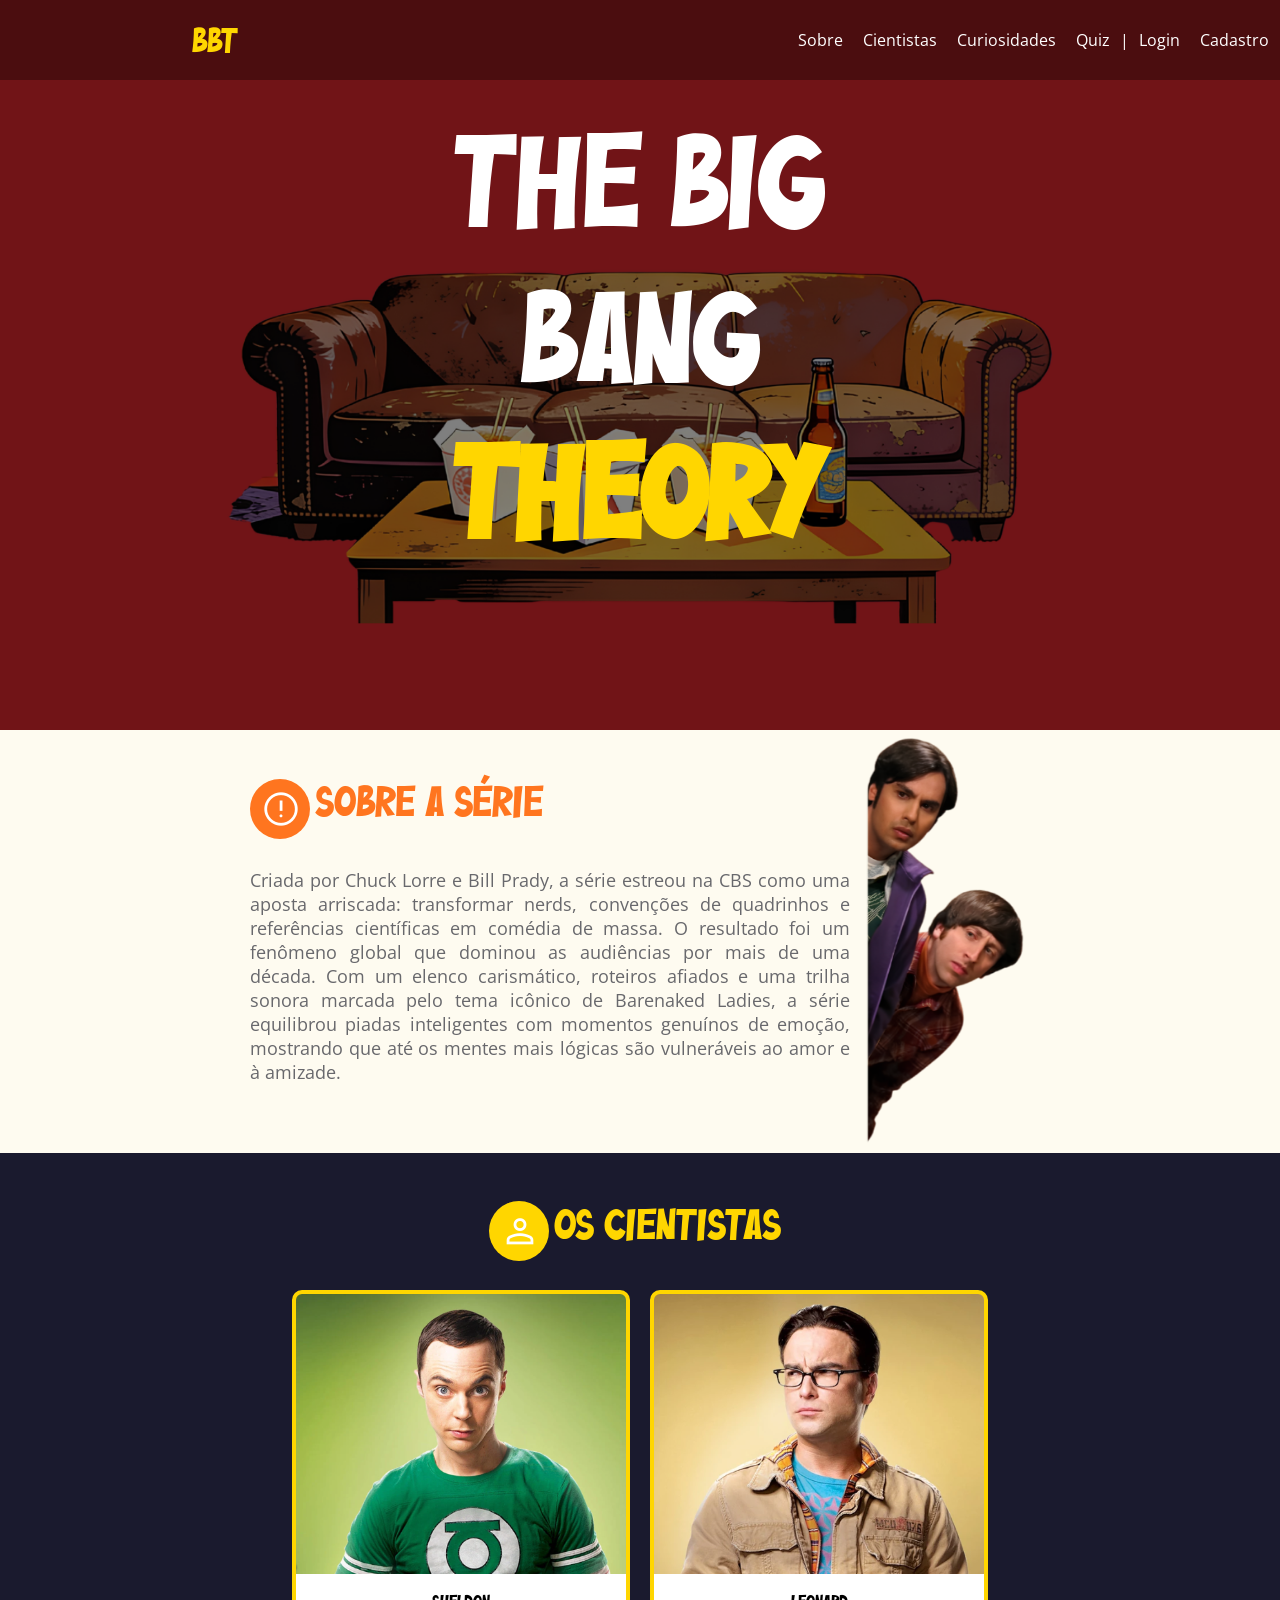
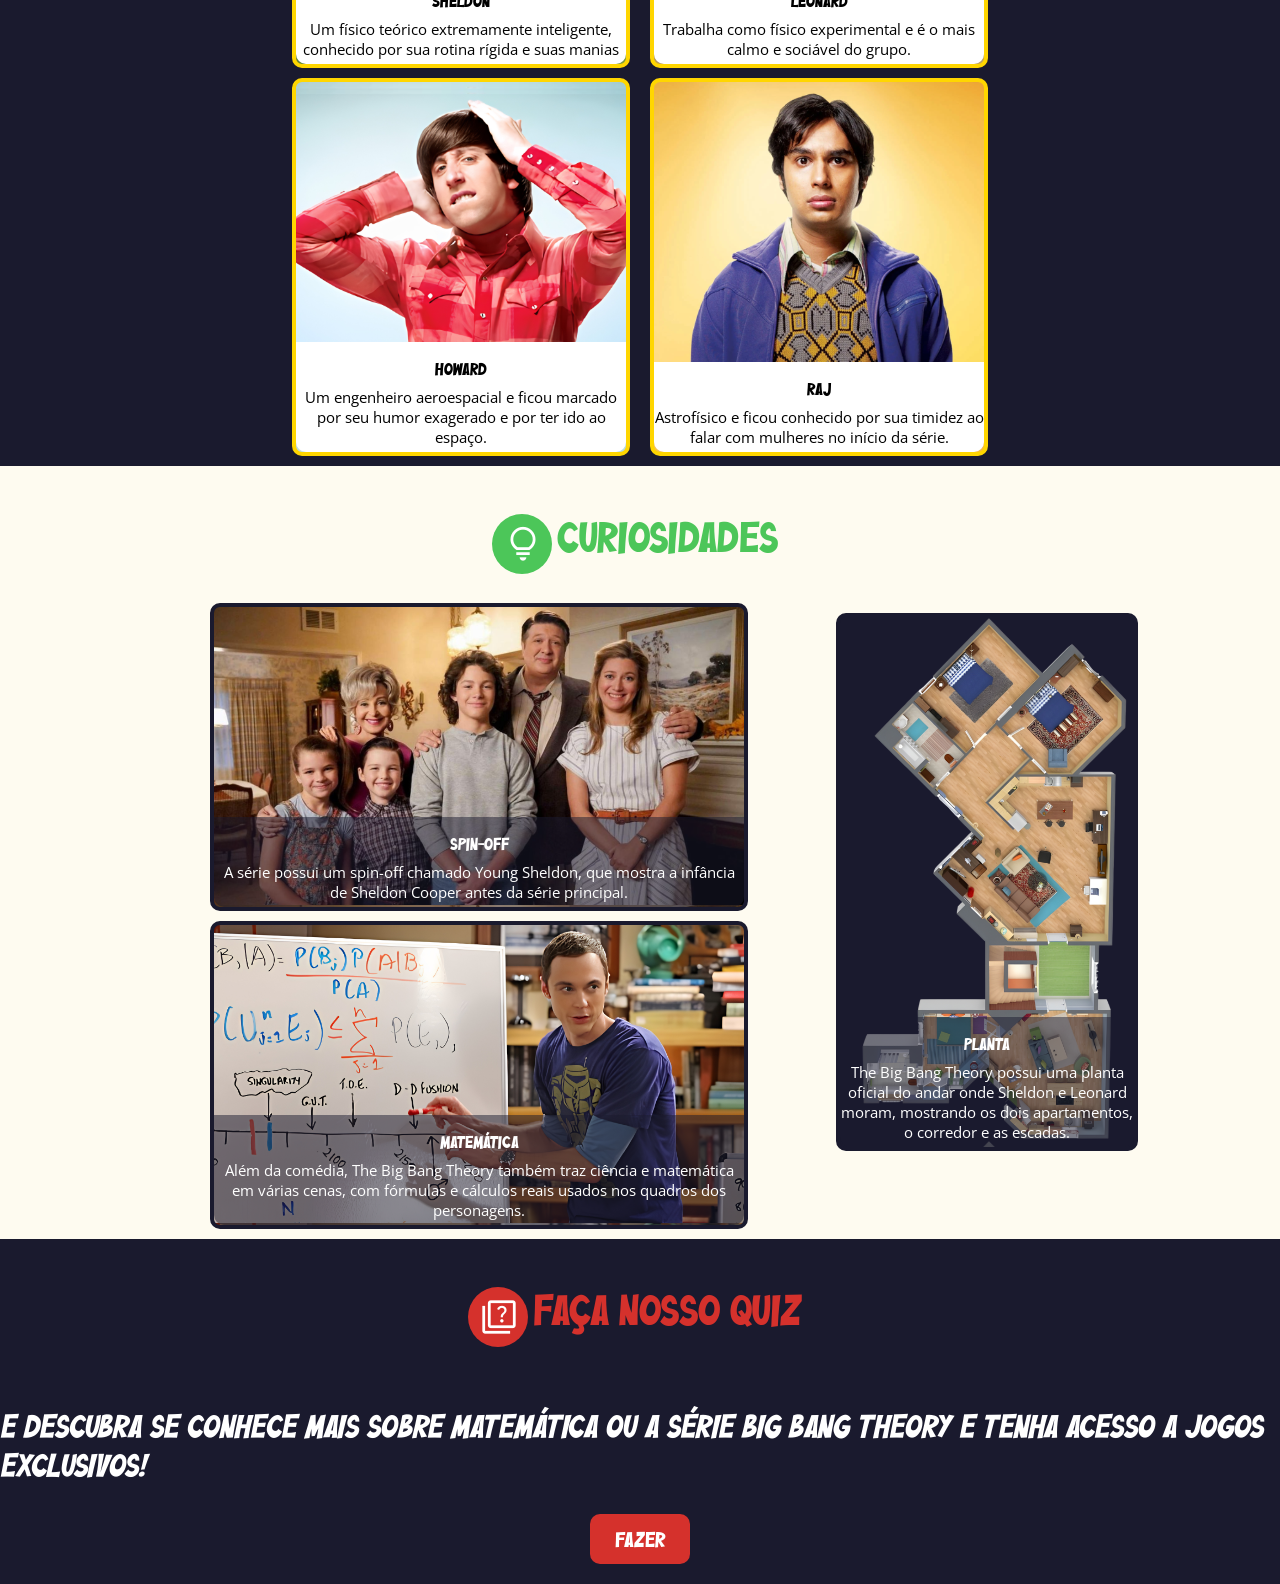
<file: web-data-viz/public/index.html>
<!DOCTYPE html>
<html lang="en">

<head>
  <meta charset="UTF-8">
  <meta http-equiv="X-UA-Compatible" content="IE=edge">
  <meta name="viewport" content="width=device-width, initial-scale=1.0">

  <title>AquaTech | Página Inicial</title>

  <script src="./js/sessao.js"></script>

  <link rel="stylesheet" href="./css/estilo.css">
  <link rel="icon" href="./assets/icon/favicon2.ico">
  <link rel="preconnect" href="https://fonts.gstatic.com">
  <link href="https://fonts.googleapis.com/css2?family=Material+Symbols+Outlined" rel="stylesheet" />

</head>

<body>
  <div class="header">
    <div class="container">
      <h1 class="titulo">BBT</h1>
      <ul class="navbar">
        <li>
          <a href="#sobre">Sobre</a>
        </li>
        <li>
          <a href="#cientistas">Cientistas</a>
        </li>
        <li>
          <a href="#curiosidades">Curiosidades</a>
        </li>
        <li>
          <a href="#quiz">Quiz</a>
        </li>
        <li>|</li>
        <li>
          <a href="login.html">Login</a>
        </li>
        <li>
          <a href="cadastro.html">Cadastro</a>
        </li>
      </ul>
    </div>
  </div>

  <div class="banner">
    <div class="container">
      <p>The Big Bang <span>Theory</span></p>
    </div>
  </div>

  <div class="social" id="sobre">
    <div class="sobre">
      <div class="sobreTexto">
        <div class="tituloSobre">
          <div><span class="material-symbols-outlined">Error</span></div>
          <p>Sobre a série</p>
        </div>
        <p>Criada por Chuck Lorre e Bill Prady, a série estreou na CBS como uma aposta arriscada: transformar nerds,
          convenções de quadrinhos e referências científicas em comédia de massa. O resultado foi um fenômeno global que
          dominou as audiências por mais de uma década. Com um elenco carismático, roteiros afiados e uma trilha sonora
          marcada pelo tema icônico de Barenaked Ladies, a série equilibrou piadas inteligentes com momentos genuínos de
          emoção, mostrando que até os mentes mais lógicas são vulneráveis ao amor e à amizade.</p>
      </div>
      <img src="assets/imgs/sobre.png" alt="">
    </div>
  </div>

  <div class="cientistas" id="cientistas">
    <div class="sobre">
      <div class="cientistasTexto">
        <div class="tituloCientistas">
          <div><span class="material-symbols-outlined">Person</span></div>
          <p>Os cientistas</p>
        </div>
      </div>
    </div>

    <div class="cientistasQuem">
      <div class="sheldon">
        <div>
          <p>Sheldon</p><span>Um físico teórico extremamente inteligente, conhecido por sua rotina rígida e suas
            manias</span>
        </div>
      </div>
      <div class="leonard">
        <div>
          <p>Leonard</p><span>Trabalha como físico experimental e é o mais calmo e sociável do grupo.</span>
        </div>
      </div>
    </div>
    <div class="cientistasQuem">
      <div class="howard">
        <div>
          <p>Howard</p><span>Um engenheiro aeroespacial e ficou marcado por seu humor exagerado e por ter ido ao
            espaço.</span>

        </div>
      </div>
      <div class="raj">
        <div>
          <p>Raj</p><span>Astrofísico e ficou conhecido por sua timidez ao falar com mulheres no início da série.</span>
        </div>
      </div>
    </div>
  </div>

  <div class="curiosidadesQuais" id="curiosidades">
    <div class="sobre">
      <div class="curiosidadesTexto">
        <div class="tituloCuriosidades">
          <div><span class="material-symbols-outlined">Lightbulb</span></div>
          <p>Curiosidades</p>
        </div>
      </div>
    </div>

    <div class="principalCuriosidade">
      <div class="curiosidadesQuais">
        <div class="spin">
          <div>
            <p>Spin-off</p><span>A série possui um spin-off chamado Young Sheldon, que mostra a infância de Sheldon
              Cooper
              antes
              da série principal.</span>
          </div>
        </div>
        <div class="math">
          <div>
            <p>Matemática</p><span>Além da comédia, The Big Bang Theory também traz ciência e matemática em várias
              cenas,
              com fórmulas e cálculos reais usados nos quadros dos personagens.</span>
          </div>
        </div>
      </div>

      <div class="planta">
        <div>
          <p>Planta</p><span>The Big Bang Theory possui uma planta oficial do andar onde Sheldon e Leonard moram,
            mostrando os dois apartamentos, o corredor e as escadas.</span>
        </div>
      </div>
    </div>
  </div>

  <div class="quiz" id="quiz">
    <div class="sobre">
      <div class="quizTexto">
        <div class="tituloQuiz">
          <div><span class="material-symbols-outlined">Quiz</span></div>
          <p>Faça nosso quiz</p>
        </div>
      </div>
    </div>

    <p>E descubra se conhece mais sobre matemática ou a série Big Bang Theory e tenha acesso a jogos exclusivos!</p>

    <a href="login.html"><button>Fazer</button></a>
  </div>

</body>

</html>
</file>
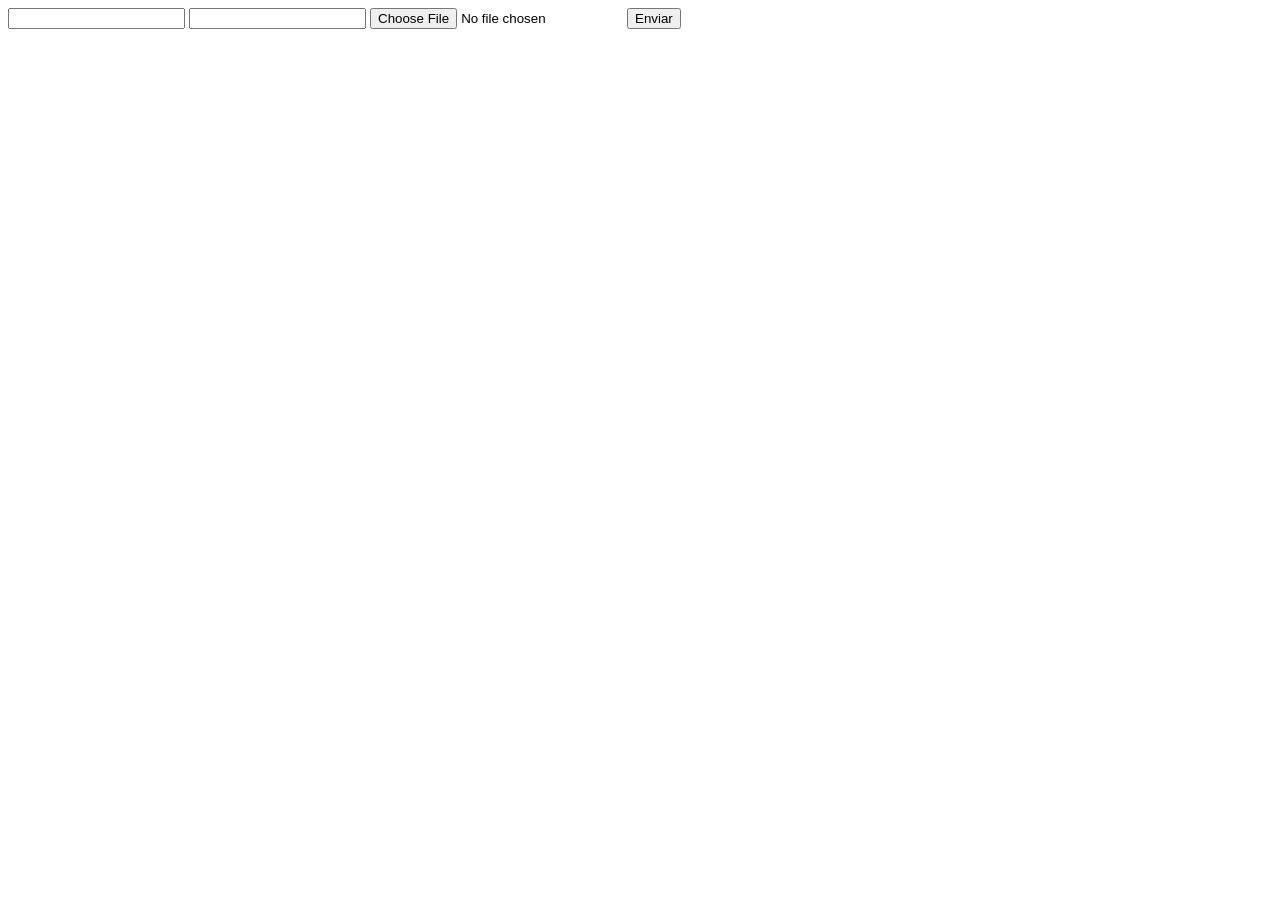
<file: web-data-viz/DOCUMENTOS_DE_APOIO/exemplo_de_upload_de_arquivo/public/index.html>
<!DOCTYPE html>
<html lang="en">

<head>
  <meta charset="UTF-8">
  <meta http-equiv="X-UA-Compatible" content="IE=edge">
  <meta name="viewport" content="width=device-width, initial-scale=1.0">
  <title>Upload</title>
</head>

<body>

  <div>
    <input name="nome" id="nome" type="text" />
    <input name="email" id="email" type="url" />
    <input name="foto" id="foto" type="file" />
    <button onclick="enviar()">Enviar</button>
  </div>

  <div id="container"></div>
</body>

</html>

<script>
  function enviar() {
    const formData = new FormData();
    formData.append('foto', foto.files[0])
    formData.append('nome', nome.value)
    formData.append('email', email.value)

    fetch("/usuarios/cadastro", {
      method: "POST",
      body: formData
    })
      .then(res => {
        window.location = "./perfil.html"
      })
      .catch(err => {
        console.log(err);
      })
  }
</script>
</file>
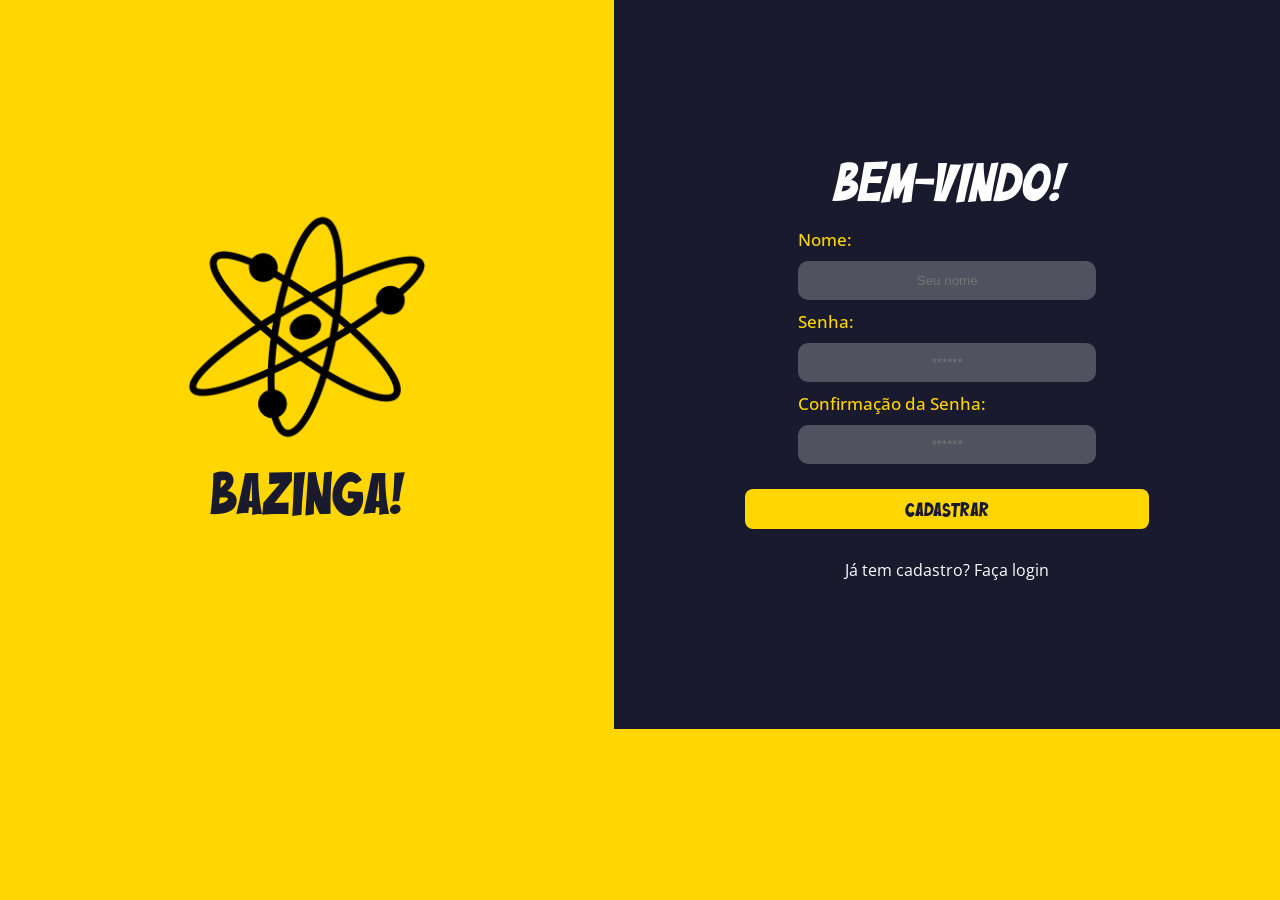
<file: web-data-viz/public/cadastro.html>
<!DOCTYPE html>
<html lang="pt-br">

<head>
  <meta charset="UTF-8" />
  <meta http-equiv="X-UA-Compatible" content="IE=edge" />
  <meta name="viewport" content="width=device-width, initial-scale=1.0" />

  <title>AquaTech | Cadastro</title>

  <script src="./js/sessao.js"></script>

  <link rel="stylesheet" href="./css/estilo.css" />
  <link rel="icon" href="./assets/icon/favicon2.ico" />
  <link rel="preconnect" href="https://fonts.gstatic.com" />
</head>

<body id="login_body">

  <div class="login">
    <div class="alerta_erro">
      <div class="card_erro" id="cardErro">
        <span id="mensagem_erro"></span>
      </div>
    </div>
    <div class="container">
      <div class="card card-cadastro">
        <p>Bem-vindo!</p>
        <div class="formulario">
          <!--
                         Para inserir mais um campo, copie uma das inputs abaixo.
                         Assim que inserir vá para o script abaixo.
                     -->
          <div class="campo">
            <span>Nome:</span>
            <input id="nome_input" type="text" placeholder="Seu nome" />
          </div>
          <div class="campo">
            <span>Senha:</span>
            <input id="senha_input" type="password" placeholder="******" />
          </div>
          <div class="campo">
            <span>Confirmação da Senha:</span>
            <input id="confirmacao_senha_input" type="password" placeholder="******" />
          </div>
          <button class="botao" onclick="cadastrar()">Cadastrar</button>
        </div>
        <div id="div_aguardar" class="loading-div">
          <img src="./assets/circle-loading.gif" id="loading-gif" />
        </div>

        <a class="link" href="login.html">Já tem cadastro? Faça login</a>

        <div id="div_erros_login"></div>
      </div>
    </div>
  </div>

  <div class="img_formulário">
    <a href="index.html"><img src="assets/imgs/icon.png" alt=""></a>

    <p>Bazinga!</p>
  </div>

</body>

</html>

<script>

  // Array para armazenar empresas cadastradas para validação de código de ativação 
  let listaEmpresasCadastradas = [];

  function cadastrar() {
    // aguardar();

    //Recupere o valor da nova input pelo nome do id
    // Agora vá para o método fetch logo abaixo
    var nomeVar = nome_input.value;
    var senhaVar = senha_input.value;
    var confirmacaoSenhaVar = confirmacao_senha_input.value;

    // Verificando se há algum campo em branco
    if (
      nomeVar == "" ||
      senhaVar == "" ||
      confirmacaoSenhaVar == ""
    ) {
      cardErro.style.display = "block";
      mensagem_erro.innerHTML =
        "(Mensagem de erro para todos os campos em branco)";

      finalizarAguardar();
      return false;
    } else {
      setInterval(sumirMensagem, 5000);
    }

    // Verificando se o código de ativação é de alguma empresa cadastrada
    for (let i = 0; i < listaEmpresasCadastradas.length; i++) {
      if (listaEmpresasCadastradas[i].codigo_ativacao == codigoVar) {
        idEmpresaVincular = listaEmpresasCadastradas[i].id
        console.log("Código de ativação válido.");
        break;
      } else {
        cardErro.style.display = "block";
        mensagem_erro.innerHTML = "(Mensagem de erro para código inválido)";
        finalizarAguardar();
      }
    }

    // Enviando o valor da nova input
    fetch("/usuarios/cadastrar", {
      method: "POST",
      headers: {
        "Content-Type": "application/json",
      },
      body: JSON.stringify({
        // crie um atributo que recebe o valor recuperado aqui
        // Agora vá para o arquivo routes/usuario.js
        nomeServer: nomeVar,
        senhaServer: senhaVar
      }),
    })
      .then(function (resposta) {
        console.log("resposta: ", resposta);

        if (resposta.ok) {
          cardErro.style.display = "block";

          mensagem_erro.innerHTML =
            "Cadastro realizado com sucesso! Redirecionando para tela de Login...";

          setTimeout(() => {
            window.location = "login.html";
          }, "2000");

          limparFormulario();
          finalizarAguardar();
        } else {
          throw "Houve um erro ao tentar realizar o cadastro!";
        }
      })
      .catch(function (resposta) {
        console.log(`#ERRO: ${resposta}`);
        finalizarAguardar();
      });

    return false;
  }

  // Listando empresas cadastradas 
  // function listar() {
  //   fetch("/empresas/listar", {
  //     method: "GET",
  //   })
  //     .then(function (resposta) {
  //       resposta.json().then((empresas) => {
  //         empresas.forEach((empresa) => {
  //           listaEmpresasCadastradas.push(empresa);

  //           console.log("listaEmpresasCadastradas")
  //           console.log(listaEmpresasCadastradas[0].codigo_ativacao)
  //         });
  //       });
  //     })
  //     .catch(function (resposta) {
  //       console.log(`#ERRO: ${resposta}`);
  //     });
  // }

  function sumirMensagem() {
    cardErro.style.display = "none";
  }
</script>
</file>
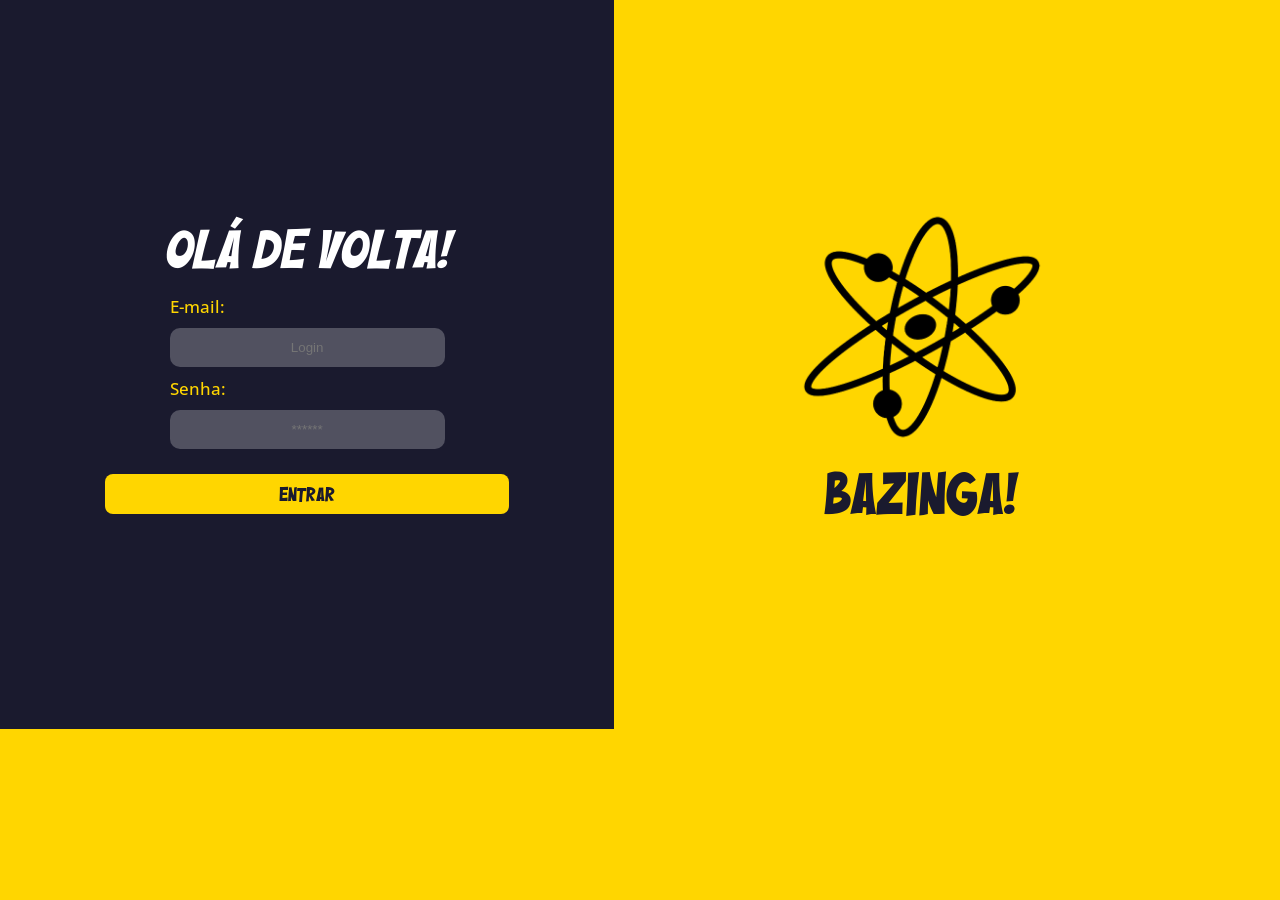
<file: web-data-viz/public/login.html>
<!DOCTYPE html>
<html lang="pt-br">

<head>
    <meta charset="UTF-8">
    <meta http-equiv="X-UA-Compatible" content="IE=edge">
    <meta name="viewport" content="width=device-width, initial-scale=1.0">

    <title>AquaTech | Login</title>

    <script src="./js/sessao.js"></script>

    <link rel="stylesheet" href="./css/estilo.css">
    <link rel="icon" href="./assets/icon/favicon2.ico">
    <link rel="preconnect" href="https://fonts.gstatic.com">
</head>

<body id="body_cadastro">

    <div class="cadastro">
        <div class="alerta_erro">
            <div class="card_erro" id="cardErro">
                <span id="mensagem_erro"></span>
            </div>
        </div>
        <div class="container">
            <div class="card card-login">
                <p>Olá de volta!</p>
                <div class="formulario">
                    <div class="campo">
                        <span>E-mail:</span>
                        <input id="nome_input" type="text" placeholder="Login">
                    </div>
                    <div class="campo">
                        <span>Senha:</span>
                        <input id="senha_input" type="password" placeholder="******">
                    </div>
                    <button class="botao" onclick="entrar()">Entrar</button>
                </div>

                <div id="div_aguardar" class="loading-div">
                    <img src="./assets/circle-loading.gif" id="loading-gif">
                </div>

                <div id="div_erros_login"></div>
            </div>
        </div>
    </div>

    <div class="img_formulário">
        <a href="index.html"><img src="assets/imgs/icon.png" alt=""></a>
        <p>Bazinga!</p>
    </div>

</body>

</html>

<script>


    function entrar() {
        aguardar();

        var nomeVar = nome_input.value;
        var senhaVar = senha_input.value;

        if (nomeVar == "" || senhaVar == "") {
            cardErro.style.display = "block"
            mensagem_erro.innerHTML = "(Mensagem de erro para todos os campos em branco)";
            finalizarAguardar();
            return false;
        }
        else {
            setInterval(sumirMensagem, 5000)
        }

        console.log("FORM LOGIN: ", nomeVar);
        console.log("FORM SENHA: ", senhaVar);

        fetch("/usuarios/autenticar", {
            method: "POST",
            headers: {
                "Content-Type": "application/json"
            },
            body: JSON.stringify({
                nomeServer: nomeVar,
                senhaServer: senhaVar
            })
        }).then(function (resposta) {
            console.log("ESTOU NO THEN DO entrar()!")

            if (resposta.ok) {
                console.log(resposta);

                resposta.json().then(json => {
                    console.log(json);
                    console.log(JSON.stringify(json));
                    sessionStorage.NOME_USUARIO = json.nome;
                    sessionStorage.ID_USUARIO = json.id;
                    sessionStorage.FOTO_USUARIO = json.foto;
                    sessionStorage.QUIZZES = JSON.stringify(json.quizzes)

                    setTimeout(function () {
                        window.location = "dashboard/cards.html";
                    }, 1000); // apenas para exibir o loading

                });

            } else {

                console.log("Houve um erro ao tentar realizar o login!");

                resposta.text().then(texto => {
                    console.error(texto);
                    finalizarAguardar(texto);
                });
            }

        }).catch(function (erro) {
            console.log(erro);
        })

        return false;
    }

    function sumirMensagem() {
        cardErro.style.display = "none"
    }

</script>
</file>
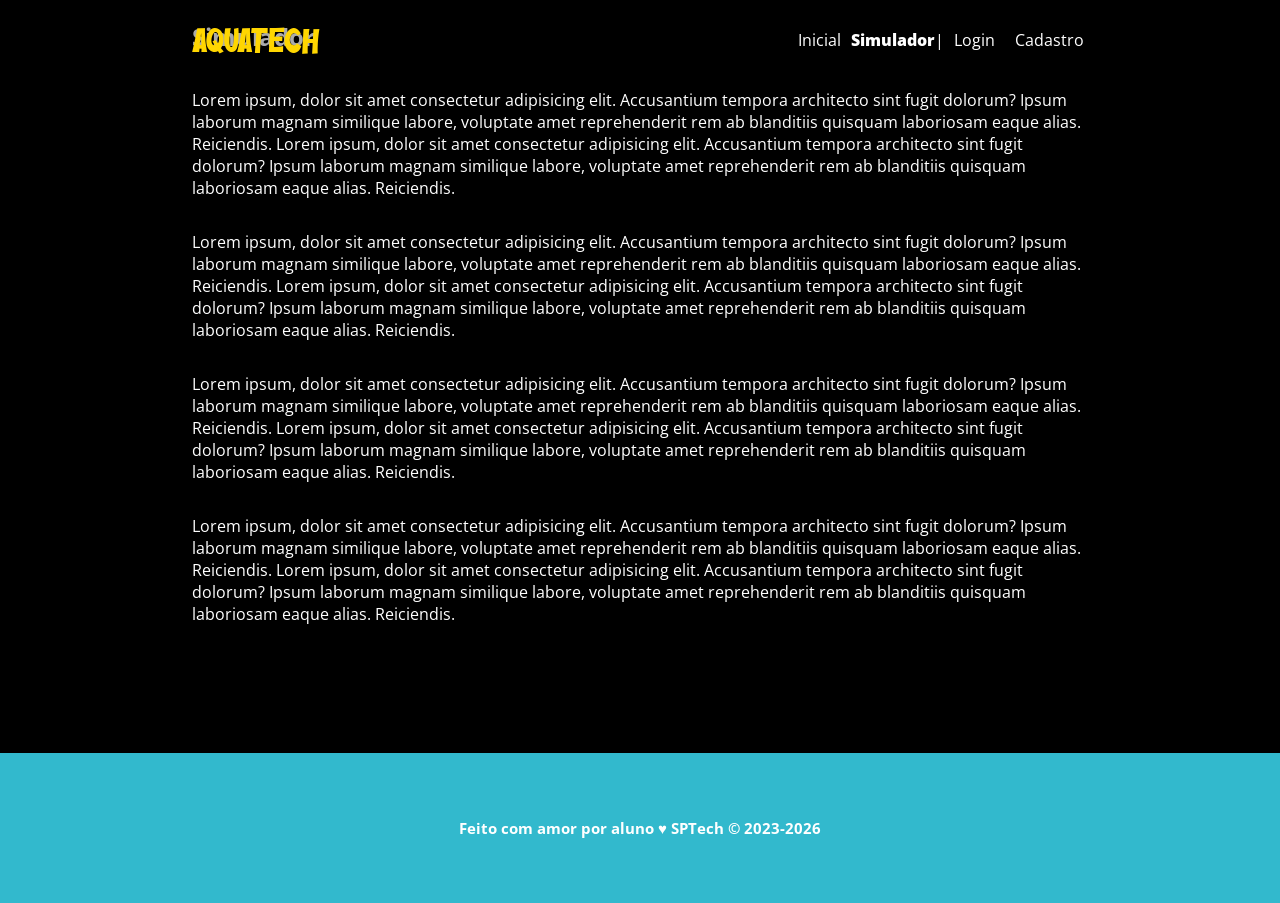
<file: web-data-viz/public/simulador.html>
<!DOCTYPE html>
<html lang="pt-br">

<head>
    <meta charset="UTF-8">
    <meta http-equiv="X-UA-Compatible" content="IE=edge">
    <meta name="viewport" content="width=device-width, initial-scale=1.0">

    <title>AquaTech | Simulador</title>

    <script src="./js/sessao.js"></script>

    <link rel="stylesheet" href="./css/estilo.css">
    <link rel="icon" href="./assets/icon/favicon2.ico">
    <link rel="preconnect" href="https://fonts.gstatic.com">
</head>

<body>

    <!--header inicio-->
    <div class="header">
        <div class="container">
            <h1 class="titulo">AquaTech</h1>
            <ul class="navbar">
                <li>
                    <a href="./index.html">Inicial</a>
                </li>
                <li class="agora">Simulador</li>
                <li>|</li>
                <li>
                    <a href="./login.html">Login</a>
                </li>
                <li>
                    <a href="./login.html">Cadastro</a>
                </li>
            </ul>
        </div>
    </div>


    <!-- simulador inicio -->
    <div class="simulador">
        <div class="container">
            <h2>Simulador</h2>
            <p>Lorem ipsum, dolor sit amet consectetur adipisicing elit. Accusantium tempora architecto sint fugit
                dolorum? Ipsum laborum magnam similique labore, voluptate amet reprehenderit rem ab blanditiis quisquam
                laboriosam eaque alias. Reiciendis. Lorem ipsum, dolor sit amet consectetur adipisicing elit.
                Accusantium tempora architecto sint fugit dolorum? Ipsum laborum magnam similique labore, voluptate amet
                reprehenderit rem ab blanditiis quisquam laboriosam eaque alias. Reiciendis.</p>
            <p>Lorem ipsum, dolor sit amet consectetur adipisicing elit. Accusantium tempora architecto sint fugit
                dolorum? Ipsum laborum magnam similique labore, voluptate amet reprehenderit rem ab blanditiis quisquam
                laboriosam eaque alias. Reiciendis. Lorem ipsum, dolor sit amet consectetur adipisicing elit.
                Accusantium tempora architecto sint fugit dolorum? Ipsum laborum magnam similique labore, voluptate amet
                reprehenderit rem ab blanditiis quisquam laboriosam eaque alias. Reiciendis.</p>
            <p>Lorem ipsum, dolor sit amet consectetur adipisicing elit. Accusantium tempora architecto sint fugit
                dolorum? Ipsum laborum magnam similique labore, voluptate amet reprehenderit rem ab blanditiis quisquam
                laboriosam eaque alias. Reiciendis. Lorem ipsum, dolor sit amet consectetur adipisicing elit.
                Accusantium tempora architecto sint fugit dolorum? Ipsum laborum magnam similique labore, voluptate amet
                reprehenderit rem ab blanditiis quisquam laboriosam eaque alias. Reiciendis.</p>
            <p>Lorem ipsum, dolor sit amet consectetur adipisicing elit. Accusantium tempora architecto sint fugit
                dolorum? Ipsum laborum magnam similique labore, voluptate amet reprehenderit rem ab blanditiis quisquam
                laboriosam eaque alias. Reiciendis. Lorem ipsum, dolor sit amet consectetur adipisicing elit.
                Accusantium tempora architecto sint fugit dolorum? Ipsum laborum magnam similique labore, voluptate amet
                reprehenderit rem ab blanditiis quisquam laboriosam eaque alias. Reiciendis.</p>

        </div>
    </div>
    <!-- simulador fim -->

    <!--footer inicio-->
    <div class="footer">
        <div class="container">
            <h4>Feito com amor por aluno &hearts; SPTech &copy; 2023-2026</h4>
        </div>
    </div>
    <!--footer fim-->


</body>

</html>
</file>
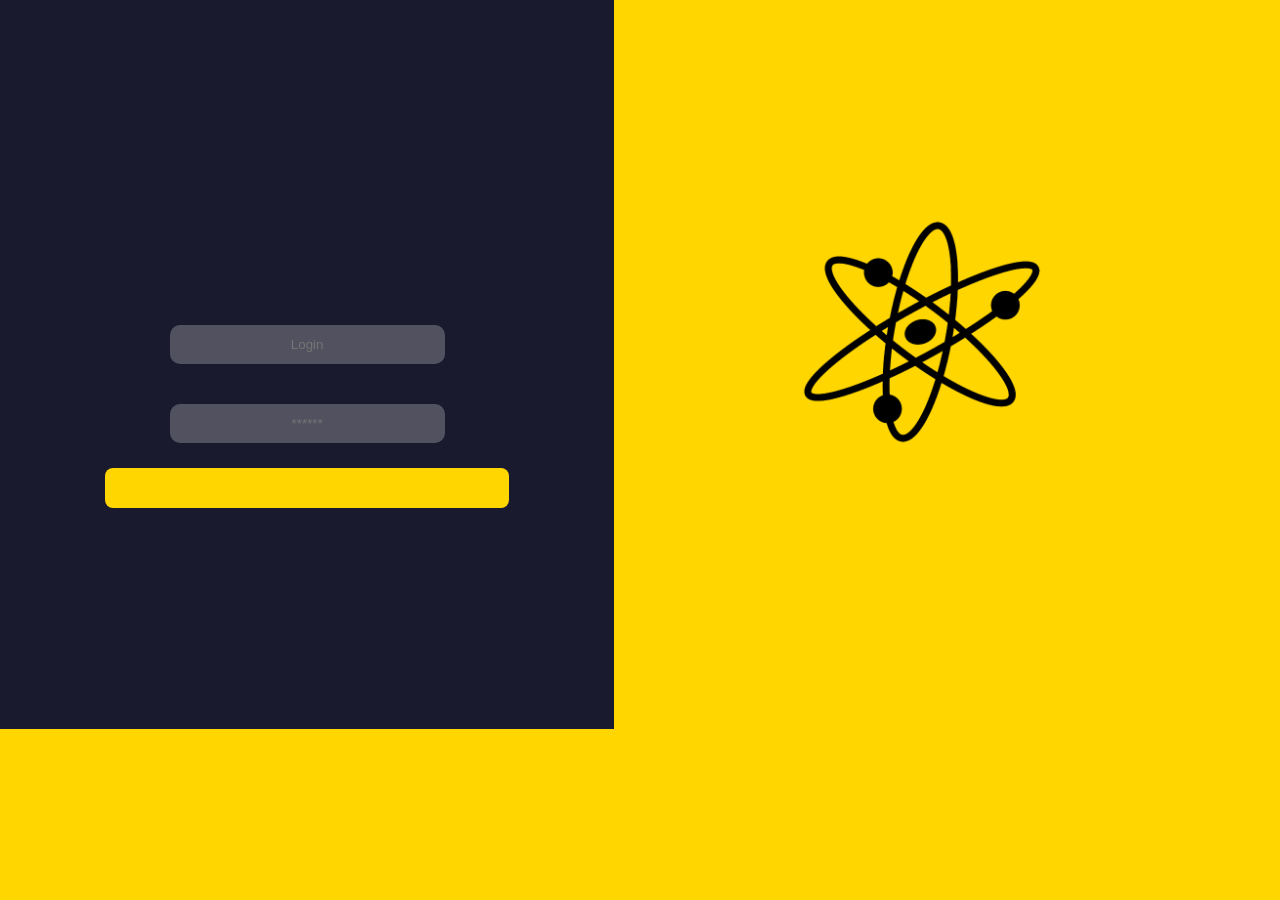
<file: web-data-viz/public/dashboard/cards.html>
<!DOCTYPE html>
<html lang="pt-br">

<head>
    <link rel="shortcut icon" href="../assets/icon/favicon2.ico" type="image/x-icon">
    <meta charset="UTF-8">
    <meta http-equiv="X-UA-Compatible" content="IE=edge">
    <meta name="viewport" content="width=device-width, initial-scale=1.0">
    <title>AquaTech | Tempo Real</title>


    <link rel="stylesheet" href="./../css/dashboards.css">
    <link rel="stylesheet" href="./../css/estilo.css" />

    <script src="../js/sessao.js"></script>
    <script src="../js/alerta.js"></script>
    <link rel="preconnect" href="https://fonts.gstatic.com">

    <link href="https://fonts.googleapis.com/css2?family=Material+Symbols+Outlined" rel="stylesheet" />


</head>

<!-- onload="validarSessao(), exibirAquarios(),  atualizacaoPeriodica()" -->

<body onload="validarSessao(), onloadEsconder()">

    <div class="janela">

        <div class="header-left dash-header">

            <img class="logo" src="../assets/imgs/icon.png" alt="">
            <h1>Big Bang Theory</h1>

            <div class="btn-nav">
                <p>Quiz</p>
            </div>

            <div class="btn-nav-white">
                <a href="./dashboard.html">
                    <p>Gráficos</p>
                </a>
            </div>

            <div class="btn-nav-white">
                <a href="./jogos.html">
                    <p>Jogos</p>
                </a>
            </div>

            <div id="hello">
                <img src="../assets/imgs/sem_foto.png" alt="">
                <p><span id="b_usuario">usuário</span>!</p>
            </div>

            <div class="funcionalidades">
                <div class="btn-logout" onclick="limparSessao()">
                    <span class="material-symbols-outlined">logout</span>
                </div>
                <div class="btn-logout">
                    <a class="material-symbols-outlined" href="configuracoes.html">Settings</a>
                </div>
            </div>

        </div>

        <div class="dash">
            <div class="dash-container">

                <div id="pontuacaoEJogo">
                    <div id="escolhaQuiz">
                        <p class="tituloQuiz">Você conhece mais sobre matemática ou sobre a série Big Bang Theory?</p>
                        <P class="iniciarQuiz">Iniciar quiz</P>
                        <button id="btnIniciarQuizFacil" onclick="iniciarQuiz('Fácil')">TIPO FÁCIL</button>
                        <button id="btnIniciarQuizMedio" onclick="iniciarQuiz('Médio')">TIPO MÉDIO</button>
                        <button id="btnIniciarQuizDificil" onclick="iniciarQuiz('Difícil')">TIPO DIFÍCIL</button>
                    </div>

                    <div id="jogoQuiz" class="width-fit-content flex-colunar border-secondary">

                        <div id="infoQuestao" class="padding-8">
                            <span>Questão atual: <span id="spanNumeroDaQuestaoAtual"></span> de <span
                                    id="qtdQuestoes"></span>
                                questões.</span>
                        </div>

                        <div id="perguntaDaQuestaoAtual" class="padding-8">
                            <span id="spanQuestaoExibida" class="text-bold"></span>
                        </div>

                        <div id="opcoes" class="flex-colunar padding-8">
                            <span>
                                <input type="radio" id="primeiraOpcao" name="option" class="radio"
                                    value="alternativaA" />
                                <label for="primeiraOpcao" class="option" id="labelOpcaoUm"></label>
                            </span>
                            <span>
                                <input type="radio" id="segundaOpcao" name="option" class="radio"
                                    value="alternativaB" />
                                <label for="segundaOpcao" class="option" id="labelOpcaoDois"></label>
                            </span>
                            <span>
                                <input type="radio" id="terceiraOpcao" name="option" class="radio"
                                    value="alternativaC" />
                                <label for="terceiraOpcao" class="option" id="labelOpcaoTres"></label>
                            </span>
                            <span>
                                <input type="radio" id="quartaOpcao" name="option" class="radio" value="alternativaD" />
                                <label for="quartaOpcao" class="option" id="labelOpcaoQuatro"></label>
                            </span>
                        </div>

                        <div id="mensagemFinal">
                            <p>Veja o resultado na página Gráficos ou tente novamente!</p>
                        </div>

                        <div id="botoes" class="flex-colunar padding-8">
                            <button onclick="submeter()" id="btnSubmeter">Submeter resposta</button>
                            <button onclick="avancar()" id="btnProx" disabled>Avançar para próxima questão</button>
                            <!-- <button onclick="finalizar()" id="btnConcluir" disabled>Finalizar Quiz</button> -->
                            <button onclick="tentarNovamente()" id="btnTentarNovamente" disabled>Tentar
                                novamente</button>
                        </div>

                    </div>
                </div>

            </div>

        </div>

    </div>

</body>

<!-- <script>

    function exibirAquarios() {
        JSON.parse(sessionStorage.AQUARIOS).forEach(item => {
            document.getElementById("cardAquarios").innerHTML += `
                    <div class="card-aquario">
                        <div class="title-aquario">
                            <h1>${item.descricao}</h1>
                        </div>
                        <div class="desc-aquario">
                        <div class="temperatura">
                            <p id="temp_aquario_${item.id}">-°C</p>
                        </div>
                        <div class="cor-alerta" id="card_${item.id}"></div>
                    </div>
                    </div>
                    `
        });
    }

</script> -->

<script>

    const listaDeQuestoesFacil = [
        {
            "pergunta": "Em qual universidade a maioria dos personagens masculinos trabalha?",
            "alternativaA": "MIT",
            "alternativaB": "Stanford",
            "alternativaC": "Caltech",
            "alternativaD": "Harvard",
            "alternativaCorreta": "alternativaC",
            "tipo": "Série"
        },
        {
            "pergunta": "Qual destes personagens é um engenheiro e, por muito tempo, foi o único do grupo sem um doutorado?",
            "alternativaA": "Leonard Hofstadter",
            "alternativaB": "Sheldon Cooper",
            "alternativaC": "Rajesh Koothrappali",
            "alternativaD": "Howard Wolowitz",
            "alternativaCorreta": "alternativaD",
            "tipo": "Série"
        },
        {
            "pergunta": "Qual é a música que Sheldon pede para Penny cantar quando ele está doente?",
            "alternativaA": "Soft Kitty",
            "alternativaB": "Little Cat",
            "alternativaC": "Sleepy Tiger",
            "alternativaD": "Warm Kitty",
            "alternativaCorreta": "alternativaA",
            "tipo": "Série"
        },
        {
            "pergunta": "Qual é o número do apartamento de Leonard e Sheldon?",
            "alternativaA": "3A",
            "alternativaB": "4A",
            "alternativaC": "4B",
            "alternativaD": "5A",
            "alternativaCorreta": "alternativaB",
            "tipo": "Série"
        },
        {
            "pergunta": "Quantas temporadas a série The Big Bang Theory teve no total?",
            "alternativaA": "10",
            "alternativaB": "11",
            "alternativaC": "12",
            "alternativaD": "13",
            "alternativaCorreta": "alternativaC",
            "tipo": "Série"
        },
        {
            "pergunta": "Quantos números ímpares existem entre 10 e 30?",
            "alternativaA": "9",
            "alternativaB": "10",
            "alternativaC": "11",
            "alternativaD": "12",
            "alternativaCorreta": "alternativaB",
            "tipo": "Matemática"
        },
        {
            "pergunta": "Qual o resultado de √144 + √64?",
            "alternativaA": "18",
            "alternativaB": "20",
            "alternativaC": "22",
            "alternativaD": "24",
            "alternativaCorreta": "alternativaB",
            "tipo": "Matemática"
        },
        {
            "pergunta": "Em um grupo de 50 pessoas, 60% gostam de futebol. Quantas NÃO gostam?",
            "alternativaA": "15",
            "alternativaB": "20",
            "alternativaC": "25",
            "alternativaD": "30",
            "alternativaCorreta": "alternativaB",
            "tipo": "Matemática"
        },
        {
            "pergunta": "Qual o valor da expressão (10 - 2 * 3)^2?",
            "alternativaA": "16",
            "alternativaB": "25",
            "alternativaC": "36",
            "alternativaD": "64",
            "alternativaCorreta": "alternativaA",
            "tipo": "Matemática"
        },
        {
            "pergunta": "Um ângulo suplementar a 70° mede quanto?",
            "alternativaA": "20°",
            "alternativaB": "90°",
            "alternativaC": "110°",
            "alternativaD": "180°",
            "alternativaCorreta": "alternativaC",
            "tipo": "Matemática"
        }
    ];

    const listaDeQuestoesMedia = [
        {
            "pergunta": "Qual é o estado de origem de Penny?",
            "alternativaA": "Kansas",
            "alternativaB": "Nebraska",
            "alternativaC": "Iowa",
            "alternativaD": "Oklahoma",
            "alternativaCorreta": "alternativaB",
            "tipo": "Série"
        },
        {
            "pergunta": "Qual é a profissão de Bernadette Rostenkowski-Wolowitz?",
            "alternativaA": "Neurobiologista",
            "alternativaB": "Microbiologista",
            "alternativaC": "Física experimental",
            "alternativaD": "Astrônoma",
            "alternativaCorreta": "alternativaB",
            "tipo": "Série"
        },
        {
            "pergunta": "Qual é o apelido de astronauta que Howard recebeu no espaço?",
            "alternativaA": "Rocket Man",
            "alternativaB": "Froot Loops",
            "alternativaC": "Iron Man",
            "alternativaD": "Space Cowboy",
            "alternativaCorreta": "alternativaB",
            "tipo": "Série"
        },
        {
            "pergunta": "Qual é o nome do programa de internet que Sheldon e Amy apresentam juntos?",
            "alternativaA": "Science with Sheldon",
            "alternativaB": "Fun with Physics",
            "alternativaC": "Dr. Sheldon Cooper's Fun with Flags",
            "alternativaD": "The Vexillology Show",
            "alternativaCorreta": "alternativaC",
            "tipo": "Série"
        },
        {
            "pergunta": "Qual prêmio Sheldon e Amy ganham juntos no final da série?",
            "alternativaA": "Medalha Fields",
            "alternativaB": "Prêmio Nobel de Física",
            "alternativaC": "Prêmio Breakthrough",
            "alternativaD": "Prêmio Wolf",
            "alternativaCorreta": "alternativaB",
            "tipo": "Série"
        },
        {
            "pergunta": "Se 3 elevado a x é igual a 81 (3^x = 81), qual o valor de x?",
            "alternativaA": "2",
            "alternativaB": "3",
            "alternativaC": "4",
            "alternativaD": "5",
            "alternativaCorreta": "alternativaC",
            "tipo": "Matemática"
        },
        {
            "pergunta": "Em uma urna há 5 bolas azuis e 3 vermelhas. Qual a chance de tirar uma vermelha?",
            "alternativaA": "3/5",
            "alternativaB": "5/8",
            "alternativaC": "3/8",
            "alternativaD": "1/2",
            "alternativaCorreta": "alternativaC",
            "tipo": "Matemática"
        },
        {
            "pergunta": "Um triângulo retângulo tem catetos de 6cm e 8cm. Qual a hipotenusa?",
            "alternativaA": "9 cm",
            "alternativaB": "10 cm",
            "alternativaC": "12 cm",
            "alternativaD": "14 cm",
            "alternativaCorreta": "alternativaB",
            "tipo": "Matemática"
        },
        {
            "pergunta": "Qual a média aritmética dos números 12, 15, 18 e 27?",
            "alternativaA": "16",
            "alternativaB": "17",
            "alternativaC": "18",
            "alternativaD": "20",
            "alternativaCorreta": "alternativaC",
            "tipo": "Matemática"
        },
        {
            "pergunta": "Se 4 máquinas produzem 800 peças, quantas 6 máquinas produzirão?",
            "alternativaA": "1000",
            "alternativaB": "1200",
            "alternativaC": "1400",
            "alternativaD": "1600",
            "alternativaCorreta": "alternativaB",
            "tipo": "Matemática"
        }
    ];

    const listaDeQuestoesDificil = [
        {
            "pergunta": "Qual é o nome do meio de Sheldon Cooper?",
            "alternativaA": "Lee",
            "alternativaB": "Lyndon",
            "alternativaC": "Leonard",
            "alternativaD": "Lester",
            "alternativaCorreta": "alternativaA",
            "tipo": "Série"
        },
        {
            "pergunta": "Por que o elevador do prédio dos personagens ficou quebrado por quase toda a série?",
            "alternativaA": "Desgaste natural",
            "alternativaB": "Experimento de Howard com um foguete",
            "alternativaC": "Experimento de Leonard com combustível de foguete",
            "alternativaD": "Sheldon testando a gravidade",
            "alternativaCorreta": "alternativaC",
            "tipo": "Série"
        },
        {
            "pergunta": "O Contrato de Colegas de Quarto diz que, se um ganhar superpoderes, deve nomear o outro como:",
            "alternativaA": "Inimigo",
            "alternativaB": "Mestre",
            "alternativaC": "Ajudante (sidekick)",
            "alternativaD": "Suplente",
            "alternativaCorreta": "alternativaC",
            "tipo": "Série"
        },
        {
            "pergunta": "Qual é a comida que o grupo come às quintas-feiras no cronograma de Sheldon?",
            "alternativaA": "Comida Chinesa",
            "alternativaB": "Noite da Pizza",
            "alternativaC": "Comida Tailandesa",
            "alternativaD": "Noite do Hambúrguer",
            "alternativaCorreta": "alternativaC",
            "tipo": "Série"
        },
        {
            "pergunta": "Qual é o nome do jogo de cartas colecionáveis fictício que os rapazes jogam?",
            "alternativaA": "Magic: The Gathering",
            "alternativaB": "Mystic Warlords of Ka'a",
            "alternativaC": "Dungeons & Dragons",
            "alternativaD": "World of Warcraft",
            "alternativaCorreta": "alternativaB",
            "tipo": "Série"
        },
        {
            "pergunta": "Se a soma de dois números é 45 e a diferença entre eles é 9, qual é o maior?",
            "alternativaA": "18",
            "alternativaB": "23",
            "alternativaC": "27",
            "alternativaD": "36",
            "alternativaCorreta": "alternativaC",
            "tipo": "Matemática"
        },
        {
            "pergunta": "Um produto com 20% de desconto custa R$ 80,00. Qual era o valor original?",
            "alternativaA": "R$ 96,00",
            "alternativaB": "R$ 100,00",
            "alternativaC": "R$ 110,00",
            "alternativaD": "R$ 120,00",
            "alternativaCorreta": "alternativaB",
            "tipo": "Matemática"
        },
        {
            "pergunta": "Resolva a equação: 2x + 7 = 3x - 5. Qual o valor de x?",
            "alternativaA": "5",
            "alternativaB": "7",
            "alternativaC": "10",
            "alternativaD": "12",
            "alternativaCorreta": "alternativaD",
            "tipo": "Matemática"
        },
        {
            "pergunta": "Qual a área de um círculo com raio de 3m? (Considere pi = 3,14)",
            "alternativaA": "9,42 m²",
            "alternativaB": "18,84 m²",
            "alternativaC": "28,26 m²",
            "alternativaD": "31,40 m²",
            "alternativaCorreta": "alternativaC",
            "tipo": "Matemática"
        },
        {
            "pergunta": "Juros simples: R$ 1.000 a 2% ao mês. Qual o total após 3 meses?",
            "alternativaA": "R$ 1.040,00",
            "alternativaB": "R$ 1.060,00",
            "alternativaC": "R$ 1.080,00",
            "alternativaD": "R$ 1.100,00",
            "alternativaCorreta": "alternativaB",
            "tipo": "Matemática"
        }
    ];

    // variáveis globais    
    let numeroDaQuestaoAtual = 0
    let pontuacaoFinal = 0
    let tentativaIncorreta = 0
    let certasSerie = 0
    let certasMatematica = 0
    let erradas = 0
    let quantidadeDeQuestoesFacil = listaDeQuestoesFacil.length
    let quantidadeDeQuestoesMedio = listaDeQuestoesMedia.length
    let quantidadeDeQuestoesDificil = listaDeQuestoesDificil.length
    let tipoNivel = "";
    // let isUltima = numeroDaQuestaoAtual == quantidadeDeQuestoes-1 ? true : false

    function onloadEsconder() {
        document.getElementById('jogoQuiz').style.display = "none"
        document.getElementById('mensagemFinal').style.display = "none"
    }

    function iniciarQuiz(tipo) {
        document.getElementById('jogoQuiz').style.display = "flex"
        document.getElementById('escolhaQuiz').style.display = "none"

        tipoNivel = tipo;

        if (tipoNivel == "Fácil") {
            document.getElementById('qtdQuestoes').innerHTML = quantidadeDeQuestoesFacil;
        } else if (tipoNivel == "Médio") {
            document.getElementById('qtdQuestoes').innerHTML = quantidadeDeQuestoesMedio;
        } else {
            document.getElementById('qtdQuestoes').innerHTML = quantidadeDeQuestoesDificil;
        }

        embaralhar();

        btnSubmeter.disabled = false
        btnProx.disabled = true
        // btnConcluir.disabled = true
        btnTentarNovamente.disabled = true
    }

    function embaralhar() {
        if (tipoNivel == "Fácil") {
            let numero = 0;
            for (let linha = listaDeQuestoesFacil.length - 1; linha >= 0; linha--) {
                console.log(listaDeQuestoesFacil[linha]);
                numero = Math.floor(Math.random() * linha);
                let troca = [];

                troca.push(listaDeQuestoesFacil[linha]);
                listaDeQuestoesFacil[linha] = listaDeQuestoesFacil[numero];
                listaDeQuestoesFacil[numero] = troca.pop();
            }
            preencherHTMLcomQuestaoAtual(0)

        } else if (tipoNivel == "média") {
            let numero = 0;
            for (let linha = listaDeQuestoesMedia.length - 1; linha >= 0; linha--) {
                console.log(listaDeQuestoesMedia[linha]);
                numero = Math.floor(Math.random() * linha);
                let troca = [];

                troca.push(listaDeQuestoesMedia[linha]);
                listaDeQuestoesMedia[linha] = listaDeQuestoesMedia[numero];
                listaDeQuestoesMedia[numero] = troca.pop();
            }
            preencherHTMLcomQuestaoAtual(0)

        } else {
            let numero = 0;
            for (let linha = listaDeQuestoesDificil.length - 1; linha >= 0; linha--) {
                console.log(listaDeQuestoesDificil[linha]);
                numero = Math.floor(Math.random() * linha);
                let troca = [];

                troca.push(listaDeQuestoesDificil[linha]);
                listaDeQuestoesDificil[linha] = listaDeQuestoesDificil[numero];
                listaDeQuestoesDificil[numero] = troca.pop();
            }
            preencherHTMLcomQuestaoAtual(0)
        }
    }

    function preencherHTMLcomQuestaoAtual(index) {
        if (tipoNivel == "Fácil") {
            habilitarAlternativas(true)
            const questaoAtual = listaDeQuestoesFacil[index]
            numeroDaQuestaoAtual = index
            console.log("questaoAtual")
            console.log(questaoAtual)
            document.getElementById("spanNumeroDaQuestaoAtual").innerHTML = Number(index) + 1 // ajustando porque o index começa em 0
            document.getElementById("spanQuestaoExibida").innerHTML = questaoAtual.pergunta;
            document.getElementById("labelOpcaoUm").innerHTML = questaoAtual.alternativaA;
            document.getElementById("labelOpcaoDois").innerHTML = questaoAtual.alternativaB;
            document.getElementById("labelOpcaoTres").innerHTML = questaoAtual.alternativaC;
            document.getElementById("labelOpcaoQuatro").innerHTML = questaoAtual.alternativaD;

        } else if (tipoNivel == "Médio") {
            habilitarAlternativas(true)
            const questaoAtual = listaDeQuestoesMedia[index]
            numeroDaQuestaoAtual = index
            console.log("questaoAtual")
            console.log(questaoAtual)
            document.getElementById("spanNumeroDaQuestaoAtual").innerHTML = Number(index) + 1 // ajustando porque o index começa em 0
            document.getElementById("spanQuestaoExibida").innerHTML = questaoAtual.pergunta;
            document.getElementById("labelOpcaoUm").innerHTML = questaoAtual.alternativaA;
            document.getElementById("labelOpcaoDois").innerHTML = questaoAtual.alternativaB;
            document.getElementById("labelOpcaoTres").innerHTML = questaoAtual.alternativaC;
            document.getElementById("labelOpcaoQuatro").innerHTML = questaoAtual.alternativaD;

        } else {
            habilitarAlternativas(true)
            const questaoAtual = listaDeQuestoesDificil[index]
            numeroDaQuestaoAtual = index
            console.log("questaoAtual")
            console.log(questaoAtual)
            document.getElementById("spanNumeroDaQuestaoAtual").innerHTML = Number(index) + 1 // ajustando porque o index começa em 0
            document.getElementById("spanQuestaoExibida").innerHTML = questaoAtual.pergunta;
            document.getElementById("labelOpcaoUm").innerHTML = questaoAtual.alternativaA;
            document.getElementById("labelOpcaoDois").innerHTML = questaoAtual.alternativaB;
            document.getElementById("labelOpcaoTres").innerHTML = questaoAtual.alternativaC;
            document.getElementById("labelOpcaoQuatro").innerHTML = questaoAtual.alternativaD;
        }
    }

    function submeter() {
        const options = document.getElementsByName("option"); // recupera alternativas no html

        let hasChecked = false
        for (let i = 0; i < options.length; i++) {
            if (options[i].checked) {
                hasChecked = true
                break
            }
        }

        if (!hasChecked) {
            alert("Não há alternativas escolhidas. Escolha uma opção.")
        } else {
            btnSubmeter.disabled = true
            btnProx.disabled = false

            habilitarAlternativas(false)

            checarResposta()
        }
    }

    function habilitarAlternativas(trueOrFalse) {
        let opcaoEscolhida = trueOrFalse ? false : true

        primeiraOpcao.disabled = opcaoEscolhida
        segundaOpcao.disabled = opcaoEscolhida
        terceiraOpcao.disabled = opcaoEscolhida
        quartaOpcao.disabled = opcaoEscolhida

    }

    function avancar() {
        btnProx.disabled = true
        btnSubmeter.disabled = false

        desmarcarRadioButtons()

        if (tipoNivel == "Fácil") {
            if (numeroDaQuestaoAtual < quantidadeDeQuestoesFacil - 1) {
                preencherHTMLcomQuestaoAtual(numeroDaQuestaoAtual)
            } else if (numeroDaQuestaoAtual == quantidadeDeQuestoesFacil - 1) {
                alert("Atenção... a próxima é a ultima questão!")
                preencherHTMLcomQuestaoAtual(numeroDaQuestaoAtual)
            } else {
                finalizarJogo()
            }
        } else if (tipoNivel == "Médio") {
            if (numeroDaQuestaoAtual < quantidadeDeQuestoesMedio - 1) {
                preencherHTMLcomQuestaoAtual(numeroDaQuestaoAtual)
            } else if (numeroDaQuestaoAtual == quantidadeDeQuestoesMedio - 1) {
                alert("Atenção... a próxima é a ultima questão!")
                preencherHTMLcomQuestaoAtual(numeroDaQuestaoAtual)
            } else {
                finalizarJogo()
            }
        } else {
            if (numeroDaQuestaoAtual < quantidadeDeQuestoesDificil - 1) {
                preencherHTMLcomQuestaoAtual(numeroDaQuestaoAtual)
            } else if (numeroDaQuestaoAtual == quantidadeDeQuestoesDificil - 1) {
                alert("Atenção... a próxima é a ultima questão!")
                preencherHTMLcomQuestaoAtual(numeroDaQuestaoAtual)
            } else {
                finalizarJogo()
            }
        }

        limparCoresBackgroundOpcoes()
    }

    function tentarNovamente() {
        // atualiza a página
        window.location.reload()
    }

    function checarResposta() {
        if (tipoNivel == "Fácil") {
            const questaoAtual = listaDeQuestoesFacil[numeroDaQuestaoAtual] // questão atual 
            const respostaQuestaoAtual = questaoAtual.alternativaCorreta // qual é a resposta correta da questão atual

            const options = document.getElementsByName("option"); // recupera alternativas no html

            let alternativaCorreta = null // variável para armazenar a alternativa correta

            options.forEach((option) => {
                if (option.value === respostaQuestaoAtual) {
                    console.log("alternativaCorreta está no componente: " + alternativaCorreta)
                    alternativaCorreta = option.labels[0].id
                }
            })

            // verifica se resposta assinalada é correta
            options.forEach((option) => {
                if (option.checked === true && option.value === respostaQuestaoAtual) {
                    document.getElementById(alternativaCorreta).classList.add("text-success-with-bg")
                    pontuacaoFinal++
                    if (listaDeQuestoesFacil[numeroDaQuestaoAtual]["tipo"] == "Série") {
                        certasSerie++
                    } else if (listaDeQuestoesFacil[numeroDaQuestaoAtual]["tipo"] == "Matemática") {
                        certasMatematica++
                    }
                    numeroDaQuestaoAtual++

                } else if (option.checked && option.value !== respostaQuestaoAtual) {
                    const wrongLabelId = option.labels[0].id
                    document.getElementById(wrongLabelId).classList.add("text-danger-with-bg")
                    document.getElementById(alternativaCorreta).classList.add("text-success-with-bg")
                    tentativaIncorreta++
                    erradas++
                    numeroDaQuestaoAtual++
                }
            })
        } else if (tipoNivel == "Médio") {
            const questaoAtual = listaDeQuestoesMedia[numeroDaQuestaoAtual] // questão atual 
            const respostaQuestaoAtual = questaoAtual.alternativaCorreta // qual é a resposta correta da questão atual

            const options = document.getElementsByName("option"); // recupera alternativas no html

            let alternativaCorreta = null // variável para armazenar a alternativa correta

            options.forEach((option) => {
                if (option.value === respostaQuestaoAtual) {
                    console.log("alternativaCorreta está no componente: " + alternativaCorreta)
                    alternativaCorreta = option.labels[0].id
                }
            })

            // verifica se resposta assinalada é correta
            options.forEach((option) => {
                if (option.checked === true && option.value === respostaQuestaoAtual) {
                    document.getElementById(alternativaCorreta).classList.add("text-success-with-bg")
                    pontuacaoFinal++
                    if (listaDeQuestoesMedia[numeroDaQuestaoAtual]["tipo"] == "Série") {
                        certasSerie++
                    } else if (listaDeQuestoesMedia[numeroDaQuestaoAtual]["tipo"] == "Matemática") {
                        certasMatematica++
                    }
                    numeroDaQuestaoAtual++

                } else if (option.checked && option.value !== respostaQuestaoAtual) {
                    const wrongLabelId = option.labels[0].id
                    document.getElementById(wrongLabelId).classList.add("text-danger-with-bg")
                    document.getElementById(alternativaCorreta).classList.add("text-success-with-bg")
                    tentativaIncorreta++
                    erradas++
                    numeroDaQuestaoAtual++
                }
            })
        } else {
            const questaoAtual = listaDeQuestoesDificil[numeroDaQuestaoAtual] // questão atual 
            const respostaQuestaoAtual = questaoAtual.alternativaCorreta // qual é a resposta correta da questão atual

            const options = document.getElementsByName("option"); // recupera alternativas no html

            let alternativaCorreta = null // variável para armazenar a alternativa correta

            options.forEach((option) => {
                if (option.value === respostaQuestaoAtual) {
                    console.log("alternativaCorreta está no componente: " + alternativaCorreta)
                    alternativaCorreta = option.labels[0].id
                }
            })

            // verifica se resposta assinalada é correta
            options.forEach((option) => {
                if (option.checked === true && option.value === respostaQuestaoAtual) {
                    document.getElementById(alternativaCorreta).classList.add("text-success-with-bg")
                    pontuacaoFinal++
                    if (listaDeQuestoesDificil[numeroDaQuestaoAtual]["tipo"] == "Série") {
                        certasSerie++
                    } else if (listaDeQuestoesDificil[numeroDaQuestaoAtual]["tipo"] == "Matemática") {
                        certasMatematica++
                    }
                    numeroDaQuestaoAtual++

                } else if (option.checked && option.value !== respostaQuestaoAtual) {
                    const wrongLabelId = option.labels[0].id
                    document.getElementById(wrongLabelId).classList.add("text-danger-with-bg")
                    document.getElementById(alternativaCorreta).classList.add("text-success-with-bg")
                    tentativaIncorreta++
                    erradas++
                    numeroDaQuestaoAtual++
                }
            })
        }
    }

    function limparCoresBackgroundOpcoes() {
        const options = document.getElementsByName("option");
        options.forEach((option) => {
            document.getElementById(option.labels[0].id).classList.remove("text-danger-with-bg")
            document.getElementById(option.labels[0].id).classList.remove("text-success-with-bg")
        })
    }

    function desmarcarRadioButtons() {
        const options = document.getElementsByName("option");
        for (let i = 0; i < options.length; i++) {
            options[i].checked = false;
        }
    }

    function finalizarJogo() {
        let fkusuario = sessionStorage.ID_USUARIO;

        fetch(`/quiz/cadastroQuiz/${tipoNivel}/${certasMatematica}/${certasSerie}/${fkusuario}`, { cache: 'no-store' }).then(function (response) {
            if (response.ok) {
                console.log("Quiz cadastrado")

                document.getElementById('perguntaDaQuestaoAtual').style.display = "none"
                document.getElementById('opcoes').style.display = "none"
                document.getElementById('mensagemFinal').style.display = "flex"


            } else {
                console.error('Nenhum dado encontrado ou erro na API');
            }
        })
            .catch(function (error) {
                console.error(`Erro no cadastro dos dados p/ gráfico: ${error.message}`);
            });

        // let id_usuario = sessionStorage.ID_USUARIO;

        // fetch(`/quiz/buscarQuiz/${id_usuario}`, { cache: 'no-store' }).then(function (response) {
        //     if (response.ok) {
        //         response.json().then(function (resposta) {
        //             console.log(`Dados recebidos: ${JSON.stringify(resposta)}`);
        //             resposta.reverse();

        //             sessionStorage.QUIZZES = resposta;

        //         });

        //     } else {
        //         console.error('Nenhum dado encontrado ou erro na API');
        //     }
        // })
        //     .catch(function (error) {
        //         console.error(`Erro no cadastro dos dados p/ gráfico: ${error.message}`);
        //     });

        btnProx.disabled = true
        btnSubmeter.disabled = true
        // btnConcluir.disabled = true
        btnTentarNovamente.disabled = false
    }

</script>

</html>
</file>
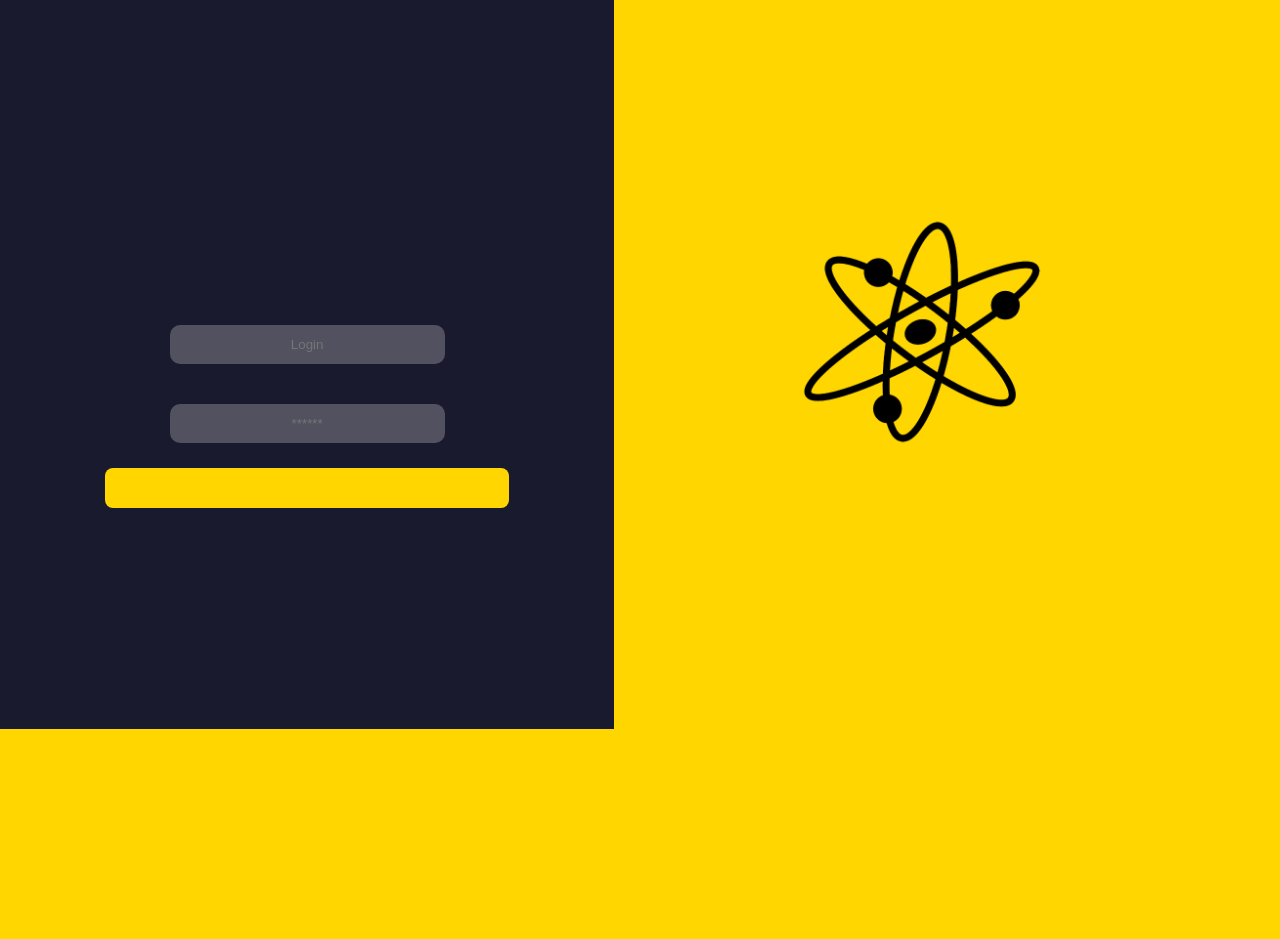
<file: web-data-viz/public/dashboard/configuracoes.html>
<!DOCTYPE html>
<html lang="pt-br">

<head>
    <link rel="shortcut icon" href="../assets/icon/favicon2.ico" type="image/x-icon">
    <meta charset="UTF-8">
    <meta http-equiv="X-UA-Compatible" content="IE=edge">
    <meta name="viewport" content="width=device-width, initial-scale=1.0">
    <title>AquaTech | Tempo Real</title>


    <link rel="stylesheet" href="./../css/dashboards.css">
    <link rel="stylesheet" href="./../css/estilo.css" />

    <script src="../js/sessao.js"></script>
    <script src="../js/alerta.js"></script>
    <link rel="preconnect" href="https://fonts.gstatic.com">

    <link href="https://fonts.googleapis.com/css2?family=Material+Symbols+Outlined" rel="stylesheet" />


</head>

<!-- onload="validarSessao(), exibirAquarios(),  atualizacaoPeriodica()" -->

<body onload="validarSessao()">

    <div class="janela">

        <div class="header-left dash-header">

            <img class="logo" src="../assets/imgs/icon.png" alt="">
            <h1>Big Bang Theory</h1>

            <div class="btn-nav-white">
                <a href="cards.html">
                    <p>Quiz</p>
                </a>
            </div>

            <div class="btn-nav-white">
                <a href="./dashboard.html">
                    <p>Gráficos</p>
                </a>
            </div>

            <div class="btn-nav-white">
                <a href="./jogos.html">
                    <p>Jogos</p>
                </a>
            </div>

            <div id="hello">
                <img src="../assets/imgs/sem_foto.png" alt="">
                <p><span id="b_usuario">usuário</span>!</p>
            </div>

            <div class="funcionalidades">
                <div class="btn-logout" onclick="limparSessao()">
                    <span class="material-symbols-outlined">logout</span>
                </div>
                <div class="btn-logout usando">
                    <a class="material-symbols-outlined" href="">Settings</a>
                </div>
            </div>

        </div>

        <div class="dash">
            <div class="dash-container">

                <p>Escolher avatar</p>

                <div class="fotos_personagens">
                    <button onclick="escolherAvatar('1')"><img id="1" src="../assets/imgs/1.png" alt=""></button>
                    <button onclick="escolherAvatar('2')"><img id="2" src="../assets/imgs/2.png" alt=""></button>
                    <button onclick="escolherAvatar('3')"><img id="3" src="../assets/imgs/3.png" alt=""></button>
                    <button onclick="escolherAvatar('4')"><img id="4" src="../assets/imgs/4.png" alt=""></button>
                    <button onclick="escolherAvatar('5')"><img id="5" src="../assets/imgs/5.png" alt=""></button>
                    <button onclick="escolherAvatar('6')"><img id="6" src="../assets/imgs/6.png" alt=""></button>
                    <button onclick="escolherAvatar('7')"><img id="7" src="../assets/imgs/7.png" alt=""></button>
                </div>

                <button class="concluido" id="concluido" onclick="guardarFoto()">Concluído</button>

            </div>
        </div>

    </div>

</body>

<script>

    let quantidade = 0;
    let escolhida = 0;

    function escolherAvatar(escolha) {
        if (quantidade == 0) {
            quantidade++;
            document.getElementById(escolha).classList.add("escolha");
            escolhida = Number(escolha);
            console.log(escolhida, escolha)
            console.log(quantidade)

        } else if (escolhida == escolha && quantidade > 0) {
            quantidade = 0;
            document.getElementById(escolha).classList.remove("escolha");
            escolhida = 0;
            console.log(escolhida)
            console.log(quantidade)

        } else {
            alert("Você já escolheu um avatar! Desmarque ele se quiser mudar.")
        }
    }

    let id = sessionStorage.ID_USUARIO;

    function guardarFoto() {
        if (escolhida != 0) {
            fetch(`/usuarios/fotoPerfil/${escolhida}/${id}`, { cache: 'no-store' }).then(function (response) {
                if (response.ok) {

                    sessionStorage.FOTO_USUARIO = escolhida;
                    document.getElementById(String(escolhida)).classList.remove("escolha");
                    quantidade = 0;
                    validarSessao();
                    alert("Avatar escolhido!")

                } else {
                    console.error('Nenhum dado encontrado ou erro na API');
                }
            })
                .catch(function (error) {
                    console.error(`Erro na obtenção dos dados p/ gráfico: ${error.message}`);
                });

        } else {
            alert("Escolha um avatar!")
        }
    }

    function exibirAquarios() {
        JSON.parse(sessionStorage.AQUARIOS).forEach(item => {
            document.getElementById("cardAquarios").innerHTML += `
                    <div class="card-aquario">
                        <div class="title-aquario">
                            <h1>${item.descricao}</h1>
                        </div>
                        <div class="desc-aquario">
                        <div class="temperatura">
                            <p id="temp_aquario_${item.id}">-°C</p>
                        </div>
                        <div class="cor-alerta" id="card_${item.id}"></div>
                    </div>
                    </div>
                    `
        });
    }

</script>

</html>
</file>
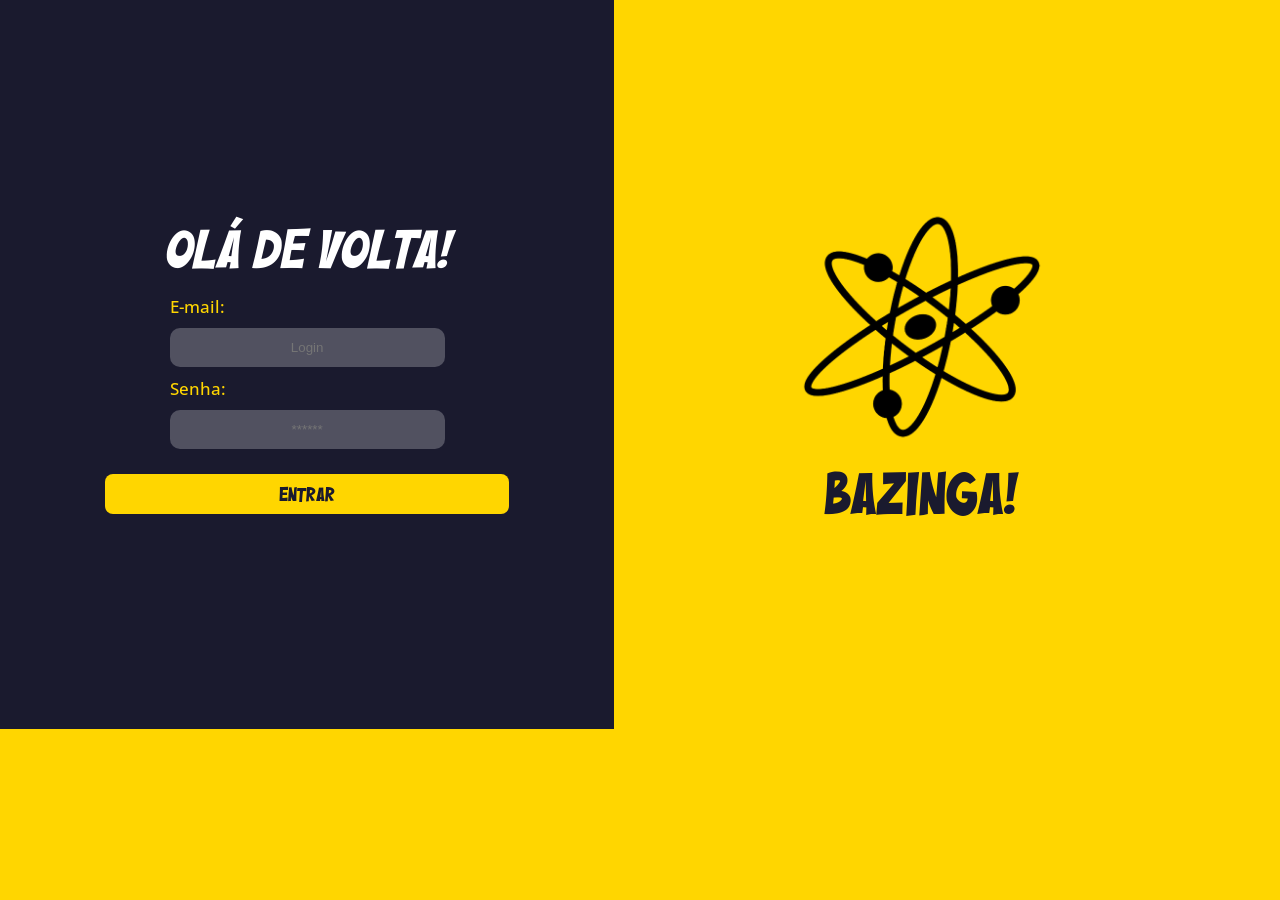
<file: web-data-viz/public/dashboard/edicao-aviso.html>
<!DOCTYPE html>
<html lang="pt-br">

<head>
    <link rel="shortcut icon" href="../assets/icon/favicon2.ico" type="image/x-icon">
    <meta charset="UTF-8">
    <meta http-equiv="X-UA-Compatible" content="IE=edge">
    <meta name="viewport" content="width=device-width, initial-scale=1.0">
    <title>AquaTech | Página Inicial</title>

    
    <link rel="stylesheet" href="./../css/dashboards.css">
    <link rel="stylesheet" href="./../css/estilo.css" />
    <script src="../js/sessao.js"></script>

    <link rel="preconnect" href="https://fonts.gstatic.com">
    <link
        href="https://fonts.googleapis.com/css2?family=Exo+2:ital,wght@0,100;0,200;0,300;0,400;0,500;0,600;0,700;0,800;0,900;1,100;1,200;1,300;1,400;1,500;1,600;1,700;1,800;1,900&display=swap"
        rel="stylesheet">
</head>

<body onload="validarSessao(), listarInfosDeUm()" style="background-color: #161618;">
    <!-- <body onload="validarSessao()"> -->

    <div class="janela">


        <div class="header-left">

            <h1>AquaTech</h1>

            <div class="hello">
                <h3>Olá, <span id="b_usuario">usuário</span>!</h3>
            </div>

            <div class="btn-nav-white">
                <a href="cards.html">
                    <h3>Quiz</h3>
                </a>
            </div>

            <div class="btn-nav-white">
                <a href="./dashboard.html">
                    <h3>Gráficos</h3>
                </a>
            </div>

            <div class="btn-nav-white">
                <a href="./mural.html">
                    <h3>Mural de Avisos</h3>
                </a>
            </div>

            <div class="btn-logout" onclick="limparSessao()">
                <h3>Sair</h3>
            </div>

        </div>

        <div class="dash-right">

            <div class="avisos">
                <div class="container">
                    <h1>Editar um aviso</h1>
                    <div class="div-form">
                        <label>
                            ID:
                            <br>
                            <input id="input_id" maxlength="100" type="text" style="color: rgb(196, 196, 196)" disabled>
                        </label>
                        <label>
                            Autor:
                            <br>
                            <input id="input_nome" maxlength="100" type="text" style="color: rgb(196, 196, 196)"
                                disabled>
                        </label>
                        <label>
                            Título:
                            <br>
                            <input id="input_titulo" maxlength="100" type="text" style="color: rgb(196, 196, 196)"
                                disabled>
                        </label>
                        <br>
                        <label>
                            Descrição (máximo de 250 caracteres):
                            <br>
                            <textarea id="textarea_descricao" maxlength="250" rows="5"></textarea>
                        </label>
                        <br>
                        <button onclick="editar()">Editar</button>
                    </div>

                </div>
            </div>
        </div>
    </div>
</body>

</html>

<script>
    function listarInfosDeUm() {
        console.log("Criar função de trazer informações de post escolhido");
    }

    function editar() {
        fetch(`/avisos/editar/${sessionStorage.getItem("ID_POSTAGEM_EDITANDO")}`, {
            method: "PUT",
            headers: {
                "Content-Type": "application/json"
            },
            body: JSON.stringify({
                descricao: textarea_descricao.value
            })
        }).then(function (resposta) {

            if (resposta.ok) {
                window.alert("Post atualizado com sucesso pelo usuario de email: " + sessionStorage.getItem("EMAIL_USUARIO") + "!");
                window.location = "/dashboard/mural.html"
            } else if (resposta.status == 404) {
                window.alert("Deu 404!");
            } else {
                throw ("Houve um erro ao tentar realizar a postagem! Código da resposta: " + resposta.status);
            }
        }).catch(function (resposta) {
            console.log(`#ERRO: ${resposta}`);
        });
    }

</script>
</file>
<file: web-data-viz/public/css/estilo.css>
@import url('https://fonts.googleapis.com/css2?family=Barlow:ital,wght@0,100;0,200;0,300;0,400;0,500;0,600;0,700;0,800;0,900;1,100;1,200;1,300;1,400;1,500;1,600;1,700;1,800;1,900&display=swap');

@font-face {
  font-family: "Bazinga";
  src: url(../assets/fonte/Bazinga-Regular.otf);
}

@font-face {
  font-family: "Bazinga Italic";
  src: url(../assets/fonte/Bazinga-RegularItalic.otf);
}

@font-face {
  font-family: "Open sans";
  src: url(../assets/fonte/OpenSans-VariableFont_wdth\,wght.ttf);
}


body {
  margin: 0;
  padding: 0;
  font-family: "Open sans";
  background-color: black;
}

:root {
  --tamanho-header: 80px;
  --tamanho-banner: calc(100vh - var(--tamanho-header) - var(--tamanho-footer) - 2px);
  --tamanho-simulador: calc(100vh - var(--tamanho-header) - var(--tamanho-footer) - 2px);
  --tamanho-login: calc(100vh - var(--tamanho-header) - var(--tamanho-footer) - 2px);
  --tamanho-footer: 65px;
}

.container {
  display: flex;
  width: 70%;
  margin: auto;
}

.header {
  height: var(--tamanho-header);
  position: fixed;
  width: 100%;
  background-color: #00000055;
}

.header .container {
  justify-content: space-between;
  align-items: center;
  height: 100%;
}

.header a {
  text-decoration: none;
  color: #fff;
  margin-right: 10px;
  margin-left: 10px;
}

.agora {
  font-weight: 800;
}

.navbar {
  width: 300px;
  display: flex;
  align-items: center;
  justify-content: space-between;
  list-style: none;
  color: #fff;
}

.titulo {
  color: #ffd600;
  width: fit-content;
  font-weight: 500;
  font-family: "Bazinga";
}

.header h1 {
  margin: 0;
}

/* BANNER */

.banner {
  height: 730px;
  color: white;
  background-image: url('../assets/imgs/banner.png');
  background-size: cover;
  display: flex;
  justify-content: center;
  align-items: center;
}

.banner .container {
  justify-content: center;
  align-items: center;
  display: flex;
  text-align: center;
  width: 50%;
  margin-top: 100px;
}

.banner .container p {
  margin: 0;
  padding: 0;
  font-size: 120px;
  font-family: "Bazinga";
}

.banner .container span {
  font-weight: bold;
  font-size: 120px;
  font-family: "Bazinga";
  color: #ffd600;
}

/* MISSÃO VISÃO VALORES */

.social {
  background-color: #fefbf0;
  display: flex;
}

.social .container {
  justify-content: center;
}

.box img {
  width: 170px;
}

.social .container .boxes {
  display: flex;
  justify-content: space-between;
  width: 100%;
  padding: 30px 0;
}

.social p {
  text-align: center;
}

.box {
  display: flex;
  flex-direction: column;
  align-items: center;
}

/* FOOTER */

.footer {
  background-color: #32b9cd;
  height: 150px;
  color: #fff;
  display: flex;
  font-size: 15px;
}

.footer .container {
  justify-content: center;
  text-align: center;
}

.footer .container .version {
  font-size: 12px;
}

/* LOGIN */

.img_formulário {
  width: 48%;
  margin-top: 55px;
  display: flex;
  justify-content: center;
  align-items: center;
  flex-direction: column;

  img {
    width: 250px;
  }

  p {
    color: #1a1a2e;
    font-family: "Bazinga";
    font-size: 55px;
    margin-top: -1px;
  }
}

#body_cadastro {
  background-color: #ffd600;
  display: flex;
  flex-direction: row;
}

.cadastro {
  height: 729px;
  width: 48%;
  background-color: #1a1a2e;
}

.cadastro .container {
  justify-content: center;
  align-items: center;
  height: 100%;
}

#login_body {
  background-color: #ffd600;
  display: flex;
  flex-direction: row-reverse;
}

.login {
  height: 729px;
  width: 52%;
  background-color: #1a1a2e;
}

.login .container {
  justify-content: center;
  align-items: center;
  height: 100%;
}

.card {
  width: 80%;
  border-radius: 10px;
  display: flex;
  align-items: center;
  justify-content: space-evenly;
  color: white;
  flex-direction: column;
  height: fit-content;
  padding: 20px 0;
}

.card p {
  margin: 0;
  font-size: 50px;
  font-family: "Bazinga Italic";
  margin-bottom: 10px;
}

.formulario {
  display: flex;
  height: 90%;
  width: 80%;
  justify-content: space-around;
  flex-direction: column;
}

.formulario span {
  font-size: 17px;
  font-weight: 500;
  color: #ffd600;
  margin-bottom: 10px;
}

.formulario input {
  text-align: center;
  border-radius: 10px;
  margin: 0;
  background-color: #ffffff3d;
}

.formulario select {
  background-color: white;
  color: #ffffff;
  height: 36px;
  text-align: center;
  border-radius: 10px;
  margin: 0;
}

.campo {
  display: flex;
  flex-direction: column;
  justify-content: start;
  padding: 5px 0;
}

.botao {
  cursor: pointer;
  font-family: "Bazinga";
  border: 0;
  border-radius: 8px;
  font-size: 18px;
  color: #1a1a2e;
  background-color: #ffd600;
  width: 404px;
  height: 40px;
  align-self: center;
  margin-top: 20px;
}

.loading-div {
  width: 50px;
  display: none;
}

.loading-div img {
  height: 50px;
  width: 50px;
}

#div_erros_login {
  display: none
}

.link {
  padding-top: 30px;
  cursor: pointer;
  text-decoration: none;
  color: #fff;
}

/* FORMULARIO */

.alerta_erro {
  display: flex;
  justify-content: flex-end;
}

.card_erro {
  display: none;
  background-color: #fff;
  color: black;
  width: 230px;
  position: fixed;
  border-radius: 4px;
  border: #ED145B 3px solid;
  padding: 10px;
  margin-right: 10%;
}

.card_erro #mensagem_erro {
  font-weight: 500;
  font-size: 20px;
}

.formulario .tipo_campo {
  font-size: 20px;
  font-weight: 600 !important;
}

.formulario {
  display: flex;
  flex-direction: column;
}

input {
  margin-bottom: 10px;
  border: none;
  padding: 12px;
  text-align: center;
  border-radius: 10px;
}

.btn {
  font-family: "Barlow", sans-serif;
  border: 0;
  border-radius: 5px;
  font-weight: 600;
  font-size: 18px;
  padding: 10px 15px;
  color: white;
  background-color: #ED145B;
  width: 120px;
  align-self: center;
  margin-top: 5px;
}

.loading-div {
  width: 50px;
  margin: auto;
  display: none;
}

.loading-div img {
  height: 50px;
  width: 50px;
}

/* SIMULADOR */

.simulador {
  color: white;
}

.simulador .container {
  flex-direction: column;
  overflow: scroll;
  height: var(--tamanho-simulador);
}

/* ALERTA */

#alerta {
  position: absolute;
  right: 0;
  bottom: 0;
}

.mensagem-alarme {
  background-color: white;
  border-radius: 5px;
  width: 300px;
  height: 80px;
  margin: 10px;
  padding: 10px 0;
  display: flex;
  justify-content: space-evenly;
  align-items: center;
}

.mensagem-alarme h3 {
  font-size: 14px;
  margin: 0;
}

.mensagem-alarme .informacao {
  width: 66%;
}

.alarme-sino {
  width: 48px;
  height: 48px;
  animation-name: bell;
  animation-duration: 4s;
  background-image: url('https://cdn-icons-png.flaticon.com/512/1157/1157000.png');
  background-size: cover;
  animation-iteration-count: infinite;
}

@keyframes bell {
  0% {
    transform: rotate(25deg)
  }

  25% {
    transform: rotate(-25deg)
  }

  50% {
    transform: rotate(25deg)
  }

  75% {
    transform: rotate(-25deg)
  }

  100% {
    transform: rotate(25deg)
  }
}

.sobre {
  display: flex;
  flex-direction: row;
  justify-content: center;
  width: 80%;
  margin: auto;

  img {
    width: 170px;
  }
}

.sobreTexto {
  display: flex;
  flex-direction: column;
  width: 600px;
  margin-top: 20px;
  margin-right: 10px;

  p {
    font-family: "Open sans";
    font-size: 18px;
    margin-top: 1px;
    text-align: justify;
    color: #68686c;
  }

  .tituloSobre {
    display: flex;
    flex-direction: row;
    align-items: center;
    font-family: "Bazinga";
    color: #ff751f !important;
    font-size: 30px;

    div {
      background-color: #ff751f;
      width: 60px;
      height: 60px;
      border-radius: 80px;
      display: flex;
      justify-content: center;
      align-items: center;
    }

    p {
      margin-left: 5px;
      margin-top: 25px;
      font-family: "Bazinga";
      font-size: 40px;
      color: #ff751f !important;
    }
  }
}

.material-symbols-outlined {
  color: white;
  font-size: 40px !important;
  margin-left: 2px;
}

.cientistas {
  background-color: #1a1a2e;
  display: flex;
  flex-direction: column;
}

.cientistasTexto {
  display: flex;
  flex-direction: column;
  width: 600px;
  margin-top: 20px;
  margin-right: 10px;

  p {
    font-family: "Open sans";
    font-size: 18px;
    margin-top: 1px;
    text-align: justify;
    color: #68686c;
  }

  .tituloCientistas {
    display: flex;
    flex-direction: row;
    align-items: center;
    justify-content: center;
    font-family: "Bazinga";
    color: #ffd600 !important;
    font-size: 30px;

    div {
      background-color: #ffd600;
      width: 60px;
      height: 60px;
      border-radius: 80px;
      display: flex;
      justify-content: center;
      align-items: center;
    }

    p {
      margin-left: 5px;
      margin-top: 25px;
      font-family: "Bazinga";
      font-size: 40px;
      color: #ffd600 !important;
    }
  }
}

.cientistasQuem {
  display: flex;
  flex-direction: row;
  justify-content: center;
  align-items: center;
  margin-bottom: 10px;
}

.sheldon {
  background-image: url('../assets/imgs/sheldon.png');
  background-size: contain;
  width: 330px;
  height: 370px;
  display: flex;
  align-items: end;
  border-radius: 10px;
  border: 4px solid #ffd600;
  margin-right: 10px;
  margin-left: 10px;

  div {
    background-color: white;
    display: flex;
    flex-direction: column;
    justify-content: center;
    align-items: center;
    border-bottom-left-radius: 10px;
    border-bottom-right-radius: 10px;
  }

  p {
    font-family: "Bazinga";
  }

  span {
    font-size: 15px;
    margin-top: -8px;
    text-align: center;
    margin-bottom: 5px;
  }
}

.leonard {
  background-image: url('../assets/imgs/leonard.png');
  background-size: contain;
  width: 330px;
  height: 370px;
  display: flex;
  align-items: end;
  border-radius: 10px;
  border: 4px solid #ffd600;
  margin-right: 10px;
  margin-left: 10px;

  div {
    background-color: white;
    display: flex;
    flex-direction: column;
    justify-content: center;
    align-items: center;
    border-bottom-left-radius: 10px;
    border-bottom-right-radius: 10px;
  }

  p {
    font-family: "Bazinga";
  }

  span {
    font-size: 15px;
    margin-top: -8px;
    text-align: center;
    margin-bottom: 5px;
  }
}

.howard {
  background-image: url('../assets/imgs/howard.png');
  background-size: contain;
  width: 330px;
  height: 370px;
  display: flex;
  align-items: end;
  border-radius: 10px;
  border: 4px solid #ffd600;
  margin-right: 10px;
  margin-left: 10px;

  div {
    background-color: white;
    display: flex;
    flex-direction: column;
    justify-content: center;
    align-items: center;
    border-bottom-left-radius: 10px;
    border-bottom-right-radius: 10px;
  }

  p {
    font-family: "Bazinga";
  }

  span {
    font-size: 15px;
    margin-top: -8px;
    text-align: center;
    margin-bottom: 5px;
  }
}

.raj {
  background-image: url('../assets/imgs/raj.png');
  background-size: contain;
  width: 330px;
  height: 370px;
  display: flex;
  align-items: end;
  border-radius: 10px;
  border: 4px solid #ffd600;
  margin-right: 10px;
  margin-left: 10px;

  div {
    background-color: white;
    display: flex;
    flex-direction: column;
    justify-content: center;
    align-items: center;
    border-bottom-left-radius: 10px;
    border-bottom-right-radius: 10px;
  }

  p {
    font-family: "Bazinga";
  }

  span {
    font-size: 15px;
    margin-top: -8px;
    text-align: center;
    margin-bottom: 5px;
  }
}

.curiosidadesQuais {
  display: flex;
  flex-direction: column;
  justify-content: center;
  align-items: center;
  width: 100%;
  margin: auto;
  background-color: #fefbf0;
}

.curiosidadesTexto {
  display: flex;
  flex-direction: column;
  width: 600px;
  margin-top: 20px;
  margin-right: 10px;

  p {
    font-family: "Open sans";
    font-size: 18px;
    margin-top: 1px;
    text-align: justify;
    color: #68686c;
  }

  .tituloCuriosidades {
    display: flex;
    flex-direction: row;
    align-items: center;
    justify-content: center;
    font-family: "Bazinga";
    color: #4cc659 !important;
    font-size: 30px;

    div {
      background-color: #4cc659;
      width: 60px;
      height: 60px;
      border-radius: 80px;
      display: flex;
      justify-content: center;
      align-items: center;
    }

    p {
      margin-left: 5px;
      margin-top: 25px;
      font-family: "Bazinga";
      font-size: 40px;
      color: #4cc659 !important;
    }
  }
}

.spin {
  background-image: url('../assets/imgs/young.png');
  background-size: contain;
  width: 530px;
  height: 300px;
  display: flex;
  align-items: end;
  border-radius: 10px;
  border: 4px solid #1a1a2e;
  margin-right: 10px;
  margin-left: 10px;

  div {
    background-color: #1a1a2e7f;
    display: flex;
    flex-direction: column;
    justify-content: center;
    align-items: center;
    border-bottom-left-radius: 10px;
    border-bottom-right-radius: 10px;
  }

  p {
    font-family: "Bazinga";
    color: white;
  }

  span {
    font-size: 15px;
    margin-top: -8px;
    text-align: center;
    margin-bottom: 5px;
    color: white;
  }
}

.math {
  background-image: url('../assets/imgs/matematica.png');
  background-size: contain;
  width: 530px;
  height: 300px;
  display: flex;
  align-items: end;
  border-radius: 10px;
  border: 4px solid #1a1a2e;
  margin-right: 10px;
  margin-left: 10px;
  margin-top: 10px;
  margin-bottom: 10px;

  div {
    background-color: #1a1a2e7f;
    display: flex;
    flex-direction: column;
    justify-content: center;
    align-items: center;
    border-bottom-left-radius: 10px;
    border-bottom-right-radius: 10px;
  }

  p {
    font-family: "Bazinga";
    color: white;
  }

  span {
    font-size: 15px;
    margin-top: -8px;
    text-align: center;
    margin-bottom: 5px;
    color: white;
  }
}

.principalCuriosidade {
  display: flex;
  flex-direction: row;
}

.planta {
  background-image: url('../assets/imgs/planta.png');
  background-size: contain;
  background-color: #1a1a2e;
  width: 430px;
  height: 530px;
  display: flex;
  align-items: end;
  border-radius: 10px;
  border: 4px solid #1a1a2e;
  margin-right: 10px;
  margin-left: 10px;
  margin-top: 10px;
  margin-bottom: 10px;

  div {
    background-color: #1a1a2e7f;
    display: flex;
    flex-direction: column;
    justify-content: center;
    align-items: center;
    border-bottom-left-radius: 10px;
    border-bottom-right-radius: 10px;
  }

  p {
    font-family: "Bazinga";
    color: white;
  }

  span {
    font-size: 15px;
    margin-top: -8px;
    text-align: center;
    margin-bottom: 5px;
    color: white;
  }
}

.quiz {
  background-color: #1a1a2e;
  display: flex;
  flex-direction: column;
  justify-content: center;
  align-items: center;

  p {
    color: white;
    font-family: "Bazinga Italic";
    font-size: 30px;
  }
  button {
    margin-bottom: 20px;
    background-color: #d5312c;
    border: none;
    width: 100px;
    height: 50px;
    font-family: "Bazinga";
    font-size: 20px;
    color: white;
    border-radius: 10px;
    cursor: pointer;
  }
}

.quizTexto {
  display: flex;
  flex-direction: column;
  width: 600px;
  margin-top: 20px;
  margin-right: 10px;

  p {
    font-family: "Open sans";
    font-size: 18px;
    margin-top: 1px;
    text-align: justify;
    color: #68686c;
  }

  .tituloQuiz {
    display: flex;
    flex-direction: row;
    align-items: center;
    justify-content: center;
    font-family: "Bazinga";
    color: #d5312c !important;
    font-size: 30px;

    div {
      background-color: #d5312c;
      width: 60px;
      height: 60px;
      border-radius: 80px;
      display: flex;
      justify-content: center;
      align-items: center;
    }

    p {
      margin-left: 5px;
      margin-top: 25px;
      font-family: "Bazinga";
      font-size: 40px;
      color: #d5312c !important;
    }
  }
}
</file>
<file: web-data-viz/public/css/dashboards.css>
/* pagina mural */

@import url('https://fonts.googleapis.com/css2?family=Barlow:ital,wght@0,100;0,200;0,300;0,400;0,500;0,600;0,700;0,800;0,900;1,100;1,200;1,300;1,400;1,500;1,600;1,700;1,800;1,900&display=swap');

@font-face {
  font-family: "Bazinga";
  src: url(../assets/fonte/Bazinga-Regular.otf);
}

@font-face {
  font-family: "Bazinga Italic";
  src: url(../assets/fonte/Bazinga-RegularItalic.otf);
}

@font-face {
  font-family: "Open sans";
  src: url(../assets/fonte/OpenSans-VariableFont_wdth\,wght.ttf);
}


body {
  margin: 0;
  padding: 0;
  font-family: "Open sans";
}

.label-captura {
  display: flex;
  justify-content: center;
}

.dash-right .avisos {
  width: 100%;
  color: rgb(216, 216, 216);
  font-family: 'Barlow', 'Segoe UI', 'Segoe UI', Tahoma, Geneva, Verdana, sans-serif;
}

.dash-right .avisos .container {
  display: flex;
  flex-direction: column;
  align-items: center;
}

.dash-right .avisos .container .div-form {
  width: 95%;
}

.dash-right .avisos .container .div-form #form_postagem {
  width: 95%;
}

.dash-right .avisos .div-form label {
  width: 95%;
}

.dash-right .avisos .div-form input {
  width: 95%;
  border-radius: 5px;
}

.dash-right .avisos .div-form textarea {
  width: 95%;
  border: 3px solid #e6005a;
  background-color: white;
  border-radius: 5px;
}

.dash-right .avisos .div-form button {
  cursor: pointer;
  font-family: 'Barlow', 'Segoe UI', 'Segoe UI', Tahoma, Geneva, Verdana, sans-serif;
  border: 0;
  border-radius: 5px;
  font-weight: 600;
  font-size: 18px;
  padding: 10px 15px;
  color: white;
  background-color: #e6005a;
  width: 120px;
}

.publicacao-btn-editar {
  cursor: pointer;
  font-family: 'Barlow', 'Segoe UI', 'Segoe UI', Tahoma, Geneva, Verdana, sans-serif;
  border: 0;
  border-radius: 5px;
  font-weight: 600;
  font-size: 14px;
  padding: 5px 8px;
  color: white;
  background-color: #e6005a;
  width: 80px;
}

.publicacao {
  display: flex;
  flex-wrap: wrap;
  align-content: stretch;
  flex-direction: column;
  justify-content: center;
  align-items: stretch;
  border-bottom: 3px solid #e6005a;
  padding: 20px;
}

.publicacao>*:not(:last-child) {
  padding: 0 0 10px 0;
}

.div-results {
  width: 100%;
}

.div-results .feed-container {
  background-color: #212124;
  border-radius: 5px;
  margin-bottom: 80px;
}

.div-buttons {
  display: flex;
  justify-content: flex-end;
}

.div-buttons>* {
  margin-left: 30px;
}

/* pagina graficos */

.dash-header {
  background-color: #212124;
}

.dash {
  width: 80%;
  position: relative;
  top: 0;
  left: 20%;
  background-color: #1a1a2e;
  height: 100vh;
  overflow: auto;
  display: flex;
  justify-content: center;
  align-items: center;
}

.area-parametros-alerta {
  /* border: 2px solid pink; */
  display: flex;
  flex-direction: column;
  width: 70%;
  margin: auto;
  margin-top: 10px;
  background-color: #212124;
}

.area-parametros-alerta .titulo-legenda {
  color: white;
  font-weight: 600;
  width: fit-content;
  margin: 10px 20px;
}

.parametros-alerta {
  display: flex;
  width: 100%;
}

.item-regua {
  width: 20%;
  text-align: center;
  height: 80px;
  display: flex;
  flex-direction: column;
  justify-content: center;
  align-self: center;
}

.item-regua p {
  margin: 0;
  font-weight: 500;
}

.item-regua p:nth-child(2) {
  font-weight: 800;
}

.perigo-frio {
  background-color: #5c6bc0;
}

.perigo-quente {
  background-color: #ff7043;
}

.alerta-frio {
  background-color: #42a5f5;
}

.alerta-quente {
  background-color: #ffee58;
}

.ideal {
  background-color: #9ccc65;
}

.cards {
  display: flex;
  flex-wrap: wrap;
  justify-content: center;
  height: 450px;
  width: 100%;
  align-items: center;
  color: white;
}

.card-aquario {
  margin: 2%;
  min-width: 40%;
  max-width: 50%;
  width: fit-content;
  flex-wrap: wrap;
  display: flex;
  /* text-align: center; */
  height: 180px;
  /* justify-content: right; */
  background-color: #212124;
  font-size: 20px;
}

.card-aquario h1 {
  width: fit-content;
}

.card-aquario p {
  margin: 0;
  font-size: 50px;
  font-weight: lighter;
  text-align: left;
}

.desc-aquario {
  display: flex;
  flex-direction: row;
  align-items: center;
  width: 100%;
}

.desc-aquario .cor-alerta {
  width: 30px;
}

.title-aquario {
  width: 100%;
}


.cards h1 {
  font-size: 22px;
  border-bottom: solid white 1px;
  text-align: left;
  font-weight: lighter;
  margin: 20px;
}

.temperatura {
  margin: 5px;
  margin-left: 20px;
  width: 75%;
}

.cor-alerta {
  width: 13%;
  height: 30%;
  border-radius: 50%;
  display: inline-block;
}

.btns-dash {
  display: flex;
  align-items: center;
  justify-content: center;
  margin-top: 30px;
  flex-wrap: wrap;
  padding: 0 30% 0 30%;
}

.graph {
  width: 75%;
  margin: auto;
  padding-top: 10px;
}

.tituloGraficos {
  color: rgb(216, 216, 216);
  display: flex;
  justify-content: center;
}

.btn-chart {
  font-family: "Bazinga";
  border: 0;
  font-size: 18px;
  padding: 10px 15px;
  margin: 5px;
  border-radius: 3px;
  cursor: pointer
}

.btn-green {
  color: #1a1a2e;
  background-color: #4cc659;
}

.btn-yellow {
  color: #1a1a2e;
  background-color: #ffd600;
}

.btn-red {
  color: #1a1a2e;
  background-color: #d5312c;
}

.btn-white {
  color: #ffd600 !important;
  background-color: #1a1a2e !important;

}

.label-captura {
  height: 80px;
}

.display-none {
  display: none;
}

.display-flex {
  display: flex;
}

.display-block {
  display: block;
}

canvas {
  width: 100% !important;
  height: 100% !important;
}

/* PAGINA DOS GRÁFICOS 2023-2026 */

.janela {
  display: flex;
  /* width: 100vw; */
}

.header-left a {
  text-decoration: none;
  color: white;
}

.header-left {
  position: fixed;
  top: 0;
  left: 0;
  z-index: 999;
  height: 100vh;
  width: 20%;
  display: flex;
  flex-direction: column;
  justify-content: space-around;
  align-items: center;
  background-color: #ffd600;
}

.dash-right {
  display: flex;
  width: 70%;
  height: fit-content;
  background-color: #161618;
  position: relative;
  top: 0;
  left: 25%;
  height: 100vh;
  overflow: auto;
}

.header-left h1 {
  color: #1a1a2e;
  font-family: "Bazinga Italic";
}

.logo {
  width: 70px;
  margin-bottom: -40px;
  margin-right: 150px;
}

#hello {
  width: 100%;
  display: flex;
  justify-content: center;
  align-items: center;
  flex-direction: row;
  font-family: "Bazinga";

  img {
    border: 4px #1a1a2e solid;
    border-radius: 40px;
    width: 65px;
    height: 65px;
    margin-right: 10px;
  }
}

#hello p {
  color: black;
  font-size: 23px;
}

.btn-nav {
  width: 40%;
  color: #ffd600;
  background-color: #1a1a2e;
  border-radius: 5px;
  text-align: center;
  padding: 2% 5%;
  font-family: "Bazinga";
}

.btn-nav-white {
  width: 40%;
  background-color: #ffd600;
  border-radius: 5px;
  text-align: center;
  padding: 2% 5%;
  font-family: "Bazinga";
}

.btn-nav-white p {
  color: #1a1a2e;
  padding: 0;
  margin: 0;
}

.btn-nav h3,
.btn-logout h3 {
  margin: 0;
  padding: 0;
}

.btn-logout .material-symbols-outlined {
  color: #1a1a2e;
  font-size: 30px;
}

#movimentos_div .material-symbols-outlined {
  color: #1a1a2e;
  font-size: 30px !important;
}

button .material-symbols-outlined {
  color: #1a1a2e !important;
  font-size: 30px !important;
}

div .material-symbols-outlined {
  color: #1a1a2e !important;
  font-size: 30px !important;
}

.btn-logout {
  margin: 0;
  padding: 0;
  width: 20%;
  color: white;
  border-radius: 10px;
  text-align: center;
  padding: 10px 15px;
  margin-bottom: 100px;
  cursor: pointer;
  height: 28px;
}

.funcionalidades {
  display: flex;
  flex-direction: row;
  height: 50px;
}

.fotos_personagens {
  display: flex;
  flex-direction: row;
  flex-wrap: wrap;
  justify-content: center;
  margin-top: 20px;

  img {
    width: 200px;
    border-radius: 100px;
    margin-right: 50px;
    border: 4px #ffd600 solid;
  }

  button {
    display: flex;
    justify-content: left;
    align-items: center;
    width: 220px;
    background-color: transparent;
    border: none;
    border-radius: 100px;
    margin-right: 50px;
  }
}

.dash-container {
  width: 98%;
  height: 710px;
  color: white;
  font-family: "Bazinga";
  border: 2px #ffd600 solid;
  border-radius: 10px;
  display: flex;
  justify-content: center;
  align-items: center;
  flex-direction: column;
  background-image: url('../assets/imgs/fundo.png');
  background-size: cover;

  p {
    font-size: 30px;
  }

  .concluido {
    padding: 10px 20px;
    background-color: #d5312c;
    border: none;
    border-radius: 10px;
    margin-top: 40px;
    font-family: "Bazinga";
    font-size: 20px;
    color: white;
  }
}

.fotos_personagens .escolha {
  border: 4px #d5312c solid !important;
}

.usando {
  margin: 0;
  padding: 0;
  width: 20%;
  color: white;
  border-radius: 10px;
  text-align: center;
  padding: 10px 15px;
  margin-bottom: 100px;
  cursor: pointer;
  background-color: #1a1a2e;
  height: 28px;

}

.usando a {
  color: #ffd600 !important;
}

.container-jogo {
  width: 100%;
  height: 100%;
  border: 3px #ffd600 solid;
  border-radius: 15px;
  display: flex;
  align-items: end;
  cursor: pointer;
}

.luta {
  background-image: url('../assets/imgs/luta.png');
  background-size: cover;
  background-color: #1a1a2e;
}

.puzzle {
  background-image: url('../assets/imgs/puzzle.png');
  background-size: cover;
  background-color: #1a1a2e;
}

.container-jogo div {
  width: 100%;
  height: 30%;
  background-color: #ffd600;
  border-end-end-radius: 10px;
  border-end-start-radius: 10px;
  display: flex;
  justify-content: center;
  align-items: center;
  font-family: "Bazinga";
}

.container-jogo div p {
  font-size: 22px;
  margin-left: 10px;
  margin-right: 10px;
}

.jogo {
  display: flex;
  justify-content: center;
  align-items: center;
  overflow-y: auto;
  overflow-x: hidden;

  .esolha-texto {
    margin-bottom: -50px;
    margin-top: 70px;
    font-size: 50px;
  }

  button {
    width: 30%;
    height: 55%;
    margin-left: 20px;
    margin-right: 20px;
    background-color: transparent;
    border: none;
  }

  .jogo-div {
    width: 100%;
    height: 100%;
    display: flex;
    flex-direction: row;
    justify-content: center;
    align-items: center;
  }
}

.container-puzzle {
  background-color: #ffd600;
  border-bottom: 28px #ffd600 solid;
  border-top: 15px #ffd600 solid;
  border-left: 12px #ffd600 solid;
  width: 45%;
  height: 68%;
  display: flex;
  flex-wrap: wrap;
  border-radius: 17px;
  display: flex;
  justify-content: center;
  align-items: center;

  .igual {
    width: 165px;
    height: 165px;
    background-color: #1a1a2e;
    color: white;
    font-size: 40px;
    font-family: "Bazinga";
    margin-left: -5px;
    margin-right: 5px;
    cursor: pointer;
  }

  .diferente {
    width: 165px;
    height: 165px;
    color: white;
    background-color: #1a1a2e25;
    margin-left: -5px;
    margin-right: 5px;
    cursor: pointer;
  }
}

#b1 {
  background-image: url('../assets/imgs/b1.png');
  background-size: cover;
}

#b2 {
  background-image: url('../assets/imgs/b2.png');
  background-size: cover;
}

#b3 {
  background-image: url('../assets/imgs/b3.png');
  background-size: cover;
}

#b4 {
  background-image: url('../assets/imgs/b4.png');
  background-size: cover;
}

#b5 {
  background-image: url('../assets/imgs/b5.png');
  background-size: cover;
}

#b6 {
  background-image: url('../assets/imgs/b6.png');
  background-size: cover;
}

#b7 {
  background-image: url('../assets/imgs/b7.png');
  background-size: cover;
}

#b8 {
  background-image: url('../assets/imgs/b8.png');
  background-size: cover;
}

.quantidade {
  height: 50px;
  width: 200px;
  margin-bottom: 10px;
  display: flex;
  align-items: center;
  justify-content: space-evenly;

  p {
    font-size: 18px;
    font-family: "Open sans";
    color: #1a1a2e;
    text-align: center;
    background-color: #ffd600;
    width: 60px;
    height: 40px;
    display: flex;
    justify-content: center;
    align-items: center;
    border-radius: 10px;
  }

  span {
    font-size: 16px;
    text-align: center;
  }

  button {
    background-color: #ffd600;
    width: 100px;
    height: 40px;
    display: flex;
    justify-content: center;
    align-items: center;
    border-radius: 10px;
    margin: 0;
    cursor: pointer;
  }

  button span {
    font-size: 20px;
  }
}

#escolhaQuiz {
  display: flex;
  justify-content: center;
  align-items: center;
  flex-direction: column;
  width: 80%;
}

.tituloQuiz {
  font-size: 40px !important;
  font-family: "Bazinga italic";
  text-align: center;
}

.iniciarQuiz {
  font-size: 22px !important;
}

#pontuacaoEJogo {
  width: 100%;
  height: 100%;
  display: flex;
  justify-content: center;
  align-items: center;
}

#btnIniciarQuizFacil {
  background-color: #4cc659;
  width: 40%;
  padding: 10px 0px;
  border: none;
  border-radius: 5px;
  margin-bottom: 20px;
  font-weight: bolder;
  color: #1d1d1d;
  cursor: pointer;
}

#btnIniciarQuizMedio {
  background-color: #ffbd59;
  width: 40%;
  padding: 10px 0px;
  border: none;
  border-radius: 5px;
  margin-bottom: 20px;
  font-weight: bolder;
  color: #1d1d1d;
  cursor: pointer;
}

#btnIniciarQuizDificil {
  background-color: #d5312c;
  width: 40%;
  padding: 10px 0px;
  border: none;
  border-radius: 5px;
  margin-bottom: 20px;
  font-weight: bolder;
  color: #1d1d1d;
  cursor: pointer;
}

#jogoQuiz {
  background-color: #1a1a2ee2;
  display: flex;
  flex-direction: column;
  justify-content: space-evenly;
  align-items: center;
  width: 40%;
  height: 90%;
  border-radius: 10px;

  button {
    background-color: #ffd600;
    border: none;
    border-radius: 7px;
    width: 90%;
    padding: 10px 0px;
  }
}

#infoQuestao {
  font-family: "Open Sans";
  background-color: #ffd5008d;
  color: #ffd600;
  width: 90%;
  border-radius: 10px;
  display: flex;
  justify-content: center;
  align-items: center;
}

#perguntaDaQuestaoAtual {
  display: flex;
  justify-content: center;
  align-items: center;
  width: 90%;

  span {
    font-size: 18px;
  }
}

#opcoes {
  display: flex;
  flex-direction: column;
  justify-content: center;
  align-items: center;
  width: 100%;

  span {
    width: 90%;
    background-color: #1a1a2e;
    display: flex;
    justify-content: start;
    align-items: center;
    margin-bottom: 10px;
    padding: 8px 0px;
    border-radius: 10px;
  }

  span input {
    width: 100%;
    padding: 8px 0px;
    margin-left: -160px;
  }

  span label {
    width: 100%;
    padding: 8px 0px;
    margin-left: -185px;
  }
}

#botoes {
  display: flex;
  justify-content: center;
  align-items: center;
  flex-direction: column;
  width: 100%;

  button {
    margin-bottom: 10px;
    font-family: "Bazinga";
  }
}

#mensagemFinal {
  width: 80%;
  display: flex;
  justify-content: center;
  align-items: center;

  p {
    font-size: 20px;
    text-align: center;
  }
}

#escolhaCartas {
  display: flex;
  align-items: center;
  justify-content: center;
  flex-direction: column;
  margin-top: 520px;

  .carta {
    width: 25%;
    height: 51%;
    cursor: pointer;
    border-radius: 10px;
    margin-top: 15px;
  }

  img {
    width: 100%;
    border-radius: 10px;
  }

  .comecar {
    width: 170px;
    height: 50px;
    background-color: #4cc659;
    font-family: "Bazinga";
    font-size: 17px;
    color: white;
    border-radius: 7px;
    cursor: pointer;
  }

  .limpar {
    width: 170px;
    height: 50px;
    background-color: #d5312c;
    font-family: "Bazinga";
    font-size: 17px;
    color: white;
    border-radius: 7px;
    cursor: pointer;
  }

  .div {
    display: flex;
    justify-content: center;
    align-items: center;
    flex-wrap: wrap;
    width: 90%;
    margin-bottom: 80px;
  }

  .botoesEscolha {
    margin-bottom: 30px;
  }
}

.jogo::-webkit-scrollbar {
  width: 4px;
}

.jogo::-webkit-scrollbar-track {
  background-color: #ffd600;
  border-radius: 2px;
}

.jogo::-webkit-scrollbar-thumb {
  background-color: #1a1a2e;
  border-radius: 2px;
}

.dashboard {
  overflow-y: auto;
  overflow-x: hidden;
  display: flex;
  justify-content: start;
}

.dashboard::-webkit-scrollbar {
  width: 4px;
}

.dashboard::-webkit-scrollbar-track {
  background-color: #ffd600;
  border-radius: 2px;
}

.dashboard::-webkit-scrollbar-thumb {
  background-color: #1a1a2e;
  border-radius: 2px;
}

.escolhida {
  border: 4px #4cc659 solid !important;
}

#jogoComecar {
  display: flex;
  flex-direction: column;
  align-items: center;

  p {
    text-align: center;
    font-size: 35px;
    margin-top: -4px;
  }
}

.vs_img {
  width: 250px !important;
  margin-bottom: 30px;
}

.mostrar {
  display: flex;
  justify-content: center;
}

#kpis {
  width: 100%;
  display: flex;
  justify-content: space-evenly;

  div {
    width: 360px;
    height: 140px;
    border-radius: 7px;
  }

  #kpi_puzzle {
    background-color: #1a1a2e;
    border: 2px solid #ffd600;

    div span {
      font-size: 30px;
      color: #1a1a2e;
    }

    div {
      margin-top: 5px;
      margin-left: 5px;
      background-color: #ffd600;
      width: 29px;
      height: 29px;
      display: flex;
      justify-content: center;
      border-radius: 4px;
    }

    p {
      font-size: 18px;
      text-align: center;
      margin-top: -23px;
      margin-bottom: 35px;
    }

    .destaque {
      font-size: 38px;
    }
  }

  #kpi_luta {
    background-color: #1a1a2e;
    border: 2px solid #ffd600;

    div span {
      font-size: 30px;
      color: #1a1a2e;
    }

    div {
      margin-top: 5px;
      margin-left: 5px;
      background-color: #ffd600;
      width: 29px;
      height: 29px;
      display: flex;
      justify-content: center;
      border-radius: 4px;
    }

    p {
      font-size: 18px;
      text-align: center;
      margin-top: -23px;
      margin-bottom: 35px;
    }

    .destaque {
      font-size: 38px;
    }
  }

  #kpi_quiz {
    background-color: #1a1a2e;
    border: 2px solid #ffd600;

    div span {
      font-size: 30px;
      color: #1a1a2e;
    }

    div {
      margin-top: 5px;
      margin-left: 5px;
      background-color: #ffd600;
      width: 29px;
      height: 29px;
      display: flex;
      justify-content: center;
      border-radius: 4px;
    }

    p {
      font-size: 18px;
      text-align: center;
      margin-top: -23px;
      margin-bottom: 35px;
    }

    .destaque {
      font-size: 38px;
    }

    .facil {
      color: #4cc659;
    }

    .medio {
      color: #ffd600;
    }

    .dificil {
      color: #d5312c;
    }
  }
}

#container_grafico {
  width: 100%;
}

.botoes-dados {
  width: 100%;
  margin-top: 35px;
  margin-bottom: 35px;
  display: flex;
  justify-content: center;

  button {
    width: 20%;
    height: 40px;
    margin-left: 10px;
    margin-right: 10px;
    font-family: "Bazinga Italic";
    font-size: 18px;
    border-radius: 50px;
    cursor: pointer;
  }
}

.btnAtual {
  background-color: #ffd600;
  color: #1a1a2e;
  border-top: 3px solid #49494a;
  border-left: 3px solid #49494a;
}

.btnNaoAtual {
  background-color: #1a1a2e;
  color: #ffd600;
  border-top: 3px solid #49494a;
  border-left: 3px solid #49494a;
}

#containerMeusDados {
  width: 100%;
  display: flex;
  flex-direction: column;
}

#containerRanking {
  width: 100%;
  height: 40%;
  display: flex;
  flex-direction: column;
  align-items: center;
  margin-top: -20px;
}

.primeiro {
  background-color: #f6b10d;
  color: #1a1a2e;
}

.segundo {
  background-color: #c4c4c4;
  color: #1a1a2e;
}

.terceiro {
  background-color: #ce8946;
  color: #1a1a2e;
}

.ranking {
  width: 50%;
  height: 100%;
  display: flex;
  justify-content: start;
  align-items: start;
  flex-direction: column;
  margin-top: -20px;

  img {
    width: 37px;
    margin-right: 10px;
    border-radius: 20px;
    border: 2px solid #ffd5009c;
  }
}

#table {
  width: 100%;
  height: 80%;
  border-radius: 10px;
  overflow-y: auto;
  overflow-x: hidden;
}

#table::-webkit-scrollbar {
  width: 4px;
}

#table::-webkit-scrollbar-track {
  background-color: #ffd600;
  border-radius: 2px;
}

#table::-webkit-scrollbar-thumb {
  background-color: #1a1a2e;
  border-radius: 2px;
}

td {
  text-align: center;
  font-size: 20px;
  border-radius: 10px;
  font-family: "Open sans";
}

tr {
  border: 1px solid #ffff;
  background-color: #1a1a2e;
  border-radius: 10px;
  text-align: center;
}

.tableTitulo {
  font-size: 25px !important;
  background-color: #ffd600;
  color: #1a1a2e;
  font-family: "Bazinga" !important;
}

.containerPartidas {
  width: 100%;
  display: flex;
  flex-direction: row;
  justify-content: center;
}

#graficoVencedor {
  width: 40%;
  display: flex;
  justify-content: center;
}

#tabelaPartidas {
  width: 50%;
  display: flex;
  justify-content: center;
  flex-direction: row;
}

#tablePartidas {
  width: 80%;
  height: 80%;
  border-radius: 10px;
  overflow-y: auto;
  overflow-x: hidden;
}

#tablePartidas::-webkit-scrollbar {
  width: 4px;
}

#tablePartidas::-webkit-scrollbar-track {
  background-color: #ffd600;
  border-radius: 2px;
}

#tablePartidas::-webkit-scrollbar-thumb {
  background-color: #1a1a2e;
  border-radius: 2px;
}

#batalha {
  width: 100%;
  display: flex;
  flex-direction: row;
  justify-content: center;
  align-items: start;

  img {
    width: 90%;
  }

  p {
    font-size: 20px;
    margin-bottom: -5px;
  }

  div {
    display: flex;
    flex-direction: column;
    align-items: center;
    height: 100%;
  }

  button {
    color: white;
    background-color: #1a1a2e;
    border: 2px solid #ffd600;
    width: 300px;
    height: 100px;
    margin-bottom: 10px;
    font-size: 15px;
    display: flex;
    justify-content: start;
    align-items: center;
    border-radius: 5px;
    cursor: pointer;
  }

  button img {
    width: 30%;
  }
}

.trocar_pessoa {
  width: 85px !important;
  height: 160px !important;
  border: none !important;
  display: flex;
  justify-content: center !important;
  align-items: center;

  img {
    width: 140% !important;
    height: 120%;
  }
}

.trocar_maquina {
  width: 85px !important;
  height: 160px !important;
  border: none !important;
  display: flex;
  justify-content: center !important;
  align-items: center;

  img {
    width: 140% !important;
    height: 120%;
  }
}

#ataques {
  justify-content: center !important;
}

#tituloAquarioAtual {
  font-size: 30px;
  margin-top: 10px;
  margin-bottom: 10px;
  text-align: center;
}

#graficoAtual {
  display: flex;
  justify-content: center;
  align-items: center;
  flex-direction: column;
}
</file>
